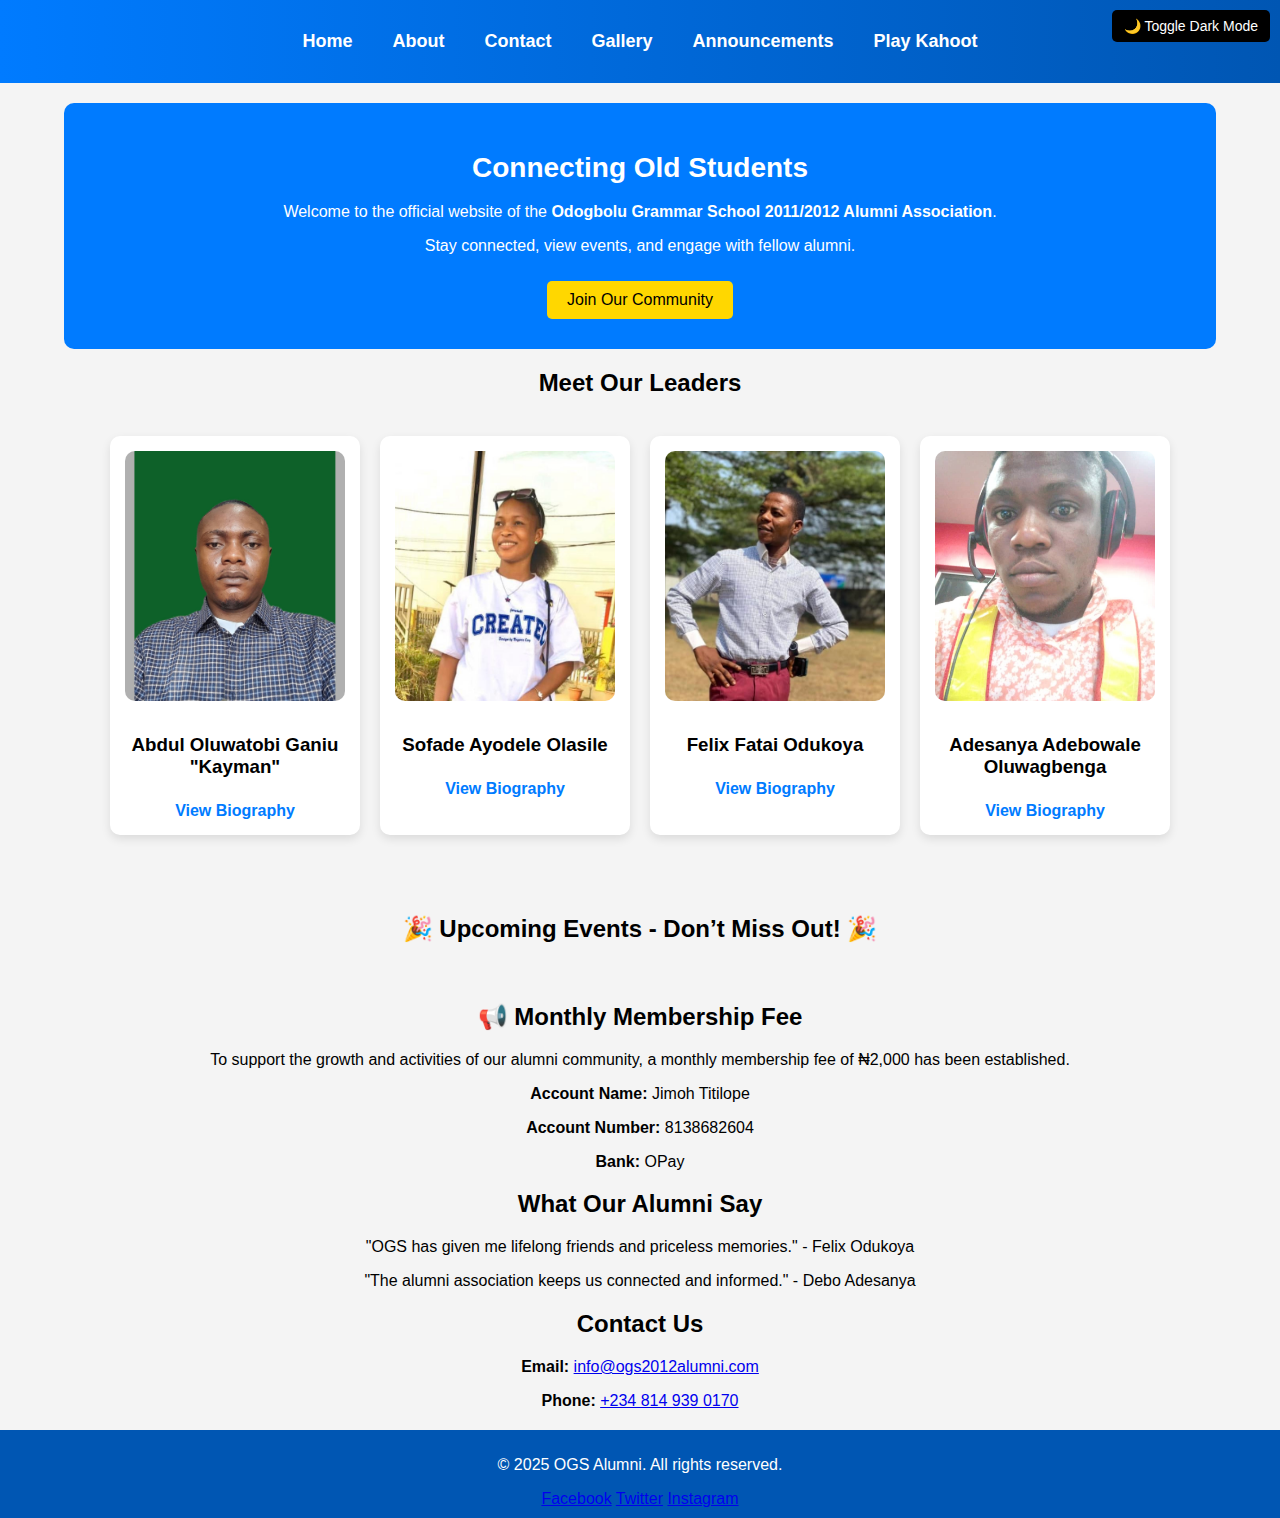
<file: index.html>
<!DOCTYPE html>
<html lang="en">
<head>
    <meta charset="UTF-8">
    <meta name="viewport" content="width=device-width, initial-scale=1.0">
    <title>OGS 2011/2012 Alumni</title>
    <link rel="stylesheet" href="style.css">
    <script defer src="script.js"></script>
</head>
<body>

    <!-- Dark Mode Toggle -->
    <button id="darkModeToggle">🌙 Toggle Dark Mode</button>

    <!-- Navigation -->
    <header class="header-container">
        <nav class="nav-bar">
            <ul>
                <li><a href="index.html">Home</a></li>
                <li><a href="about.html">About</a></li>
                <li><a href="contact.html">Contact</a></li>
                <li><a href="gallery.html">Gallery</a></li>
                <li><a href="announcements.html">Announcements</a></li>
                <li><a href="https://kahoot.it">Play Kahoot</a></li>
            </ul>
        </nav>
    </header>

    <!-- Hero Section -->
    <section class="hero-section fade-in">
        <div class="content-box">
            <h1>Connecting Old Students</h1>
            <p>Welcome to the official website of the <strong>Odogbolu Grammar School 2011/2012 Alumni Association</strong>.</p>
            <p>Stay connected, view events, and engage with fellow alumni.</p>
            <button class="cta-button">Join Our Community</button>
        </div>
    </section>

    <!-- Leaders Section -->
    <section class="leaders-section fade-in">
        <h2>Meet Our Leaders</h2>
        <div class="leaders-container">
            <div class="leader-card">
                <img src="leaders/president.jpg" alt="President" class="leader-img">
                <h3>Abdul Oluwatobi Ganiu "Kayman"</h3>
                <a href="leaders/president.html" class="bio-link">View Biography</a>
            </div>
            <div class="leader-card">
                <img src="leaders/vice_president.jpg" alt="Vice President" class="leader-img">
                <h3>Sofade Ayodele Olasile</h3>
                <a href="leaders/vice_president.html" class="bio-link">View Biography</a>
            </div>
            <div class="leader-card">
                <img src="leaders/secretary.jpg" alt="Secretary" class="leader-img">
                <h3>Felix Fatai Odukoya</h3>
                <a href="leaders/secretary.html" class="bio-link">View Biography</a>
            </div>
            <div class="leader-card">
                <img src="leaders/pro.jpg" alt="Public Relations Officer" class="leader-img">
                <h3>Adesanya Adebowale Oluwagbenga</h3>
                <a href="leaders/pro.html" class="bio-link">View Biography</a>
            </div>
        </div>
    </section>

    <!-- Events Section -->
    <section class="events-section fade-in">
        <h2>🎉 Upcoming Events - Don’t Miss Out! 🎉</h2>
        <div class="event-card" data-event-date="2025-02-15">
            <h3>🎮 OGS Alumni Game Night - Kahoot Challenge (February 15th, Saturday)</h3>
            <p class="status"></p>
            <p>Get ready for an electrifying night of fun, competition, and BIG prizes at the OGS Alumni Game Night on Kahoot!</p>
            <p>🕗 8:00 PM - Valentine’s Game Night 💖</p>
            <p>💡 A special Valentine-themed trivia challenge to test your knowledge on love, relationships, and all things Valentine!</p>
            <p>🕘 9:00 PM - Group Standard Game Night 🏆</p>
            <p>🌍 A general knowledge showdown covering a mix of fun and challenging questions for everyone!</p>
            <p>🏅 BIG PRIZES will be won in both games, so bring your A-game and get ready to play & win!</p>
        </div>
    </section>

    <!-- Membership Fee Announcement -->
    <section class="membership-fee fade-in">
        <h2>📢 Monthly Membership Fee</h2>
        <p>To support the growth and activities of our alumni community, a monthly membership fee of ₦2,000 has been established.</p>
        <p><strong>Account Name:</strong> Jimoh Titilope</p>
        <p><strong>Account Number:</strong> 8138682604</p>
        <p><strong>Bank:</strong> OPay</p>
    </section>

    <!-- Testimonials Section -->
    <section class="testimonials-section fade-in">
        <h2>What Our Alumni Say</h2>
        <div class="testimonial">
            <p>"OGS has given me lifelong friends and priceless memories." - Felix Odukoya</p>
        </div>
        <div class="testimonial">
            <p>"The alumni association keeps us connected and informed." - Debo Adesanya</p>
        </div>
    </section>

    <!-- Contact Section -->
    <section class="contact-section fade-in">
        <h2>Contact Us</h2>
        <p><strong>Email:</strong> <a href="mailto:info@ogs2012alumni.com">info@ogs2012alumni.com</a></p>
        <p><strong>Phone:</strong> <a href="tel:+2348149390170">+234 814 939 0170</a></p>
    </section>

    <footer>
        <p>&copy; 2025 OGS Alumni. All rights reserved.</p>
        <div class="social-icons">
            <a href="https://facebook.com" target="_blank">Facebook</a>
            <a href="https://twitter.com" target="_blank">Twitter</a>
            <a href="https://instagram.com" target="_blank">Instagram</a>
        </div>
    </footer>

</body>
</html>
</file>
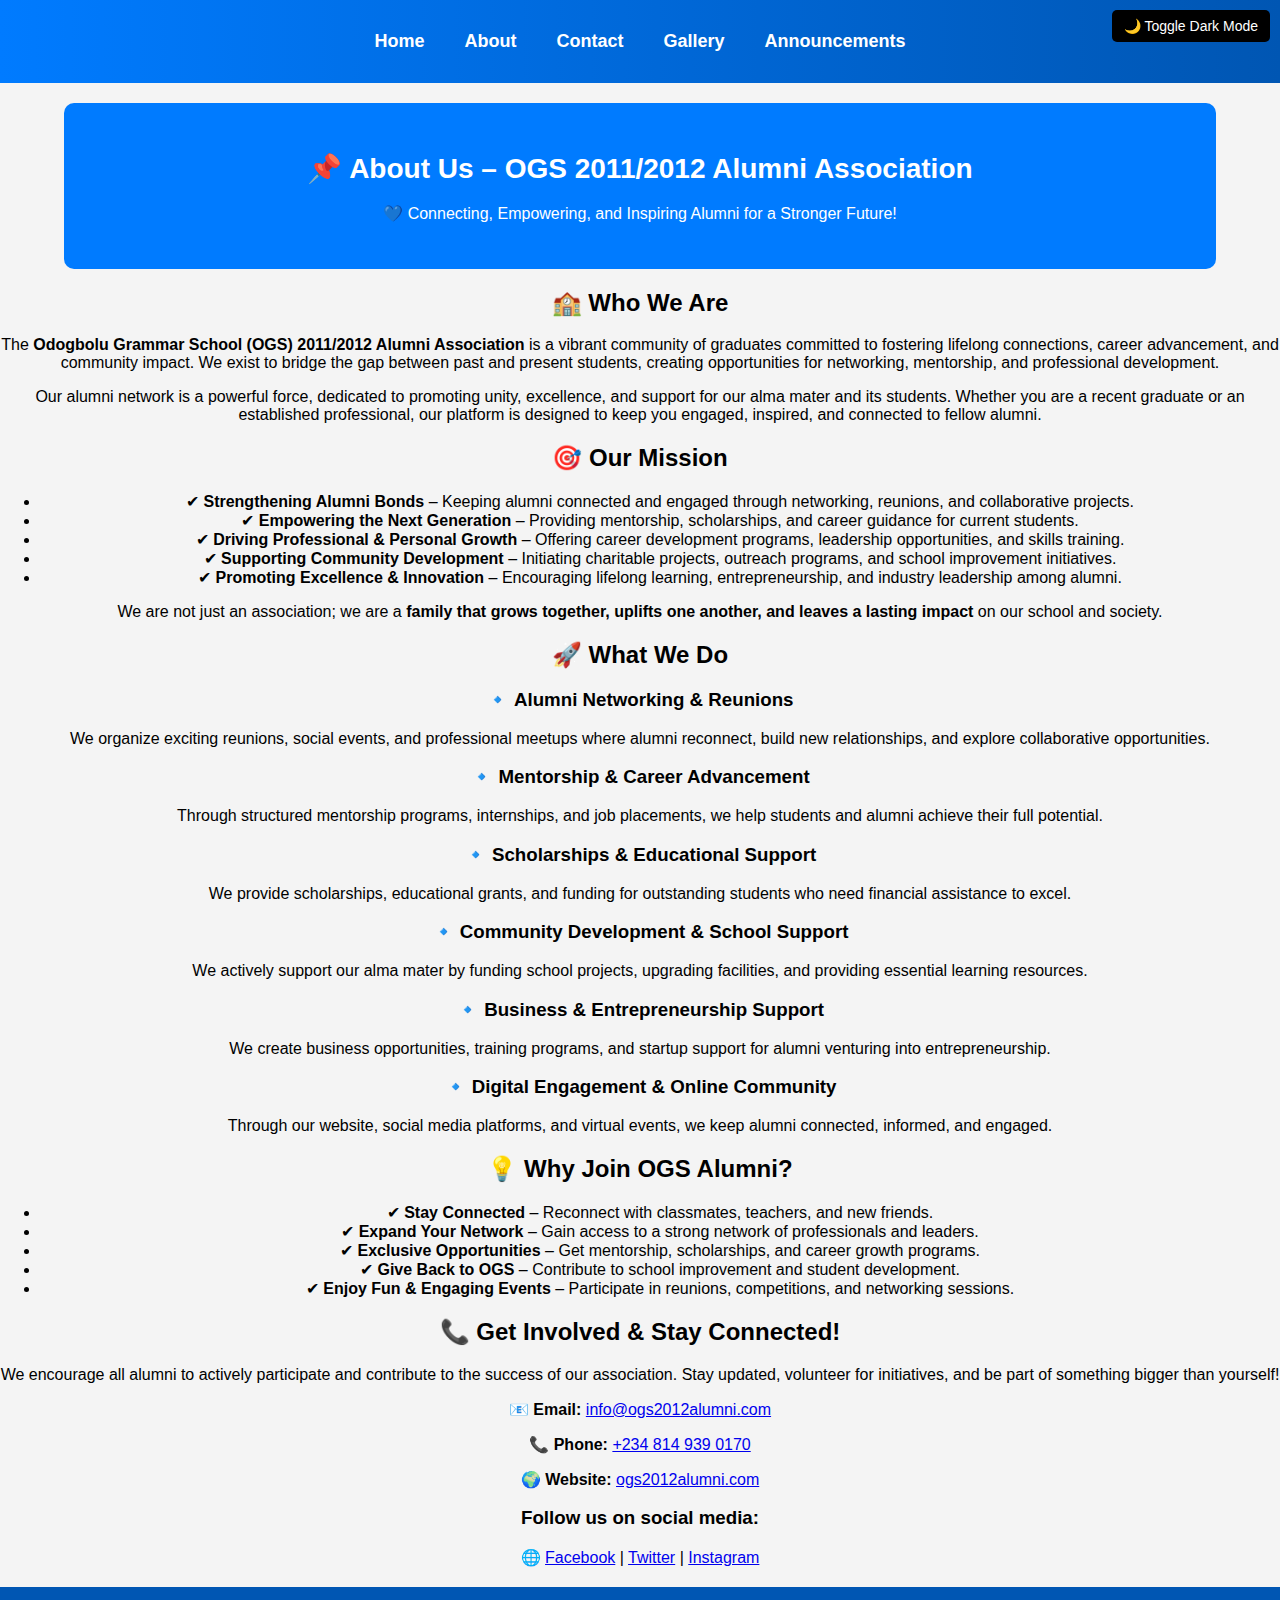
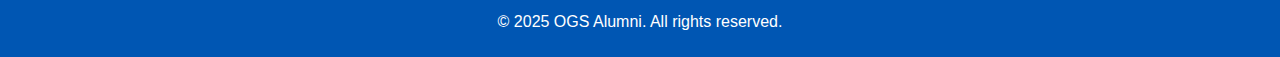
<file: about.html>
<!DOCTYPE html>
<html lang="en">
<head>
    <meta charset="UTF-8">
    <meta name="viewport" content="width=device-width, initial-scale=1.0">
    <title>About Us - OGS 2011/2012 Alumni</title>
    <link rel="stylesheet" href="style.css">
    <script defer src="script.js"></script>
</head>
<body>

    <!-- Dark Mode Toggle -->
    <button id="darkModeToggle">🌙 Toggle Dark Mode</button>

    <!-- Header -->
    <header class="header-container">
        <nav class="nav-bar">
            <ul>
                <li><a href="index.html">Home</a></li>
                <li><a href="about.html">About</a></li>
                <li><a href="contact.html">Contact</a></li>
                <li><a href="gallery.html">Gallery</a></li>
                <li><a href="announcements.html">Announcements</a></li>
            </ul>
        </nav>
    </header>

    <!-- Hero Section -->
    <section class="hero-section">
        <h1>📌 About Us – OGS 2011/2012 Alumni Association</h1>
        <p>💙 Connecting, Empowering, and Inspiring Alumni for a Stronger Future!</p>
    </section>

    <!-- Who We Are -->
    <section class="about-content">
        <h2>🏫 Who We Are</h2>
        <p>
            The <strong>Odogbolu Grammar School (OGS) 2011/2012 Alumni Association</strong> is a vibrant community of graduates committed to fostering 
            lifelong connections, career advancement, and community impact. We exist to bridge the gap between past and present students, creating 
            opportunities for networking, mentorship, and professional development.
        </p>
        <p>
            Our alumni network is a powerful force, dedicated to promoting unity, excellence, and support for our alma mater and its students. Whether 
            you are a recent graduate or an established professional, our platform is designed to keep you engaged, inspired, and connected to fellow alumni.
        </p>
    </section>

    <!-- Our Mission -->
    <section class="mission">
        <h2>🎯 Our Mission</h2>
        <ul>
            <li>✔ <strong>Strengthening Alumni Bonds</strong> – Keeping alumni connected and engaged through networking, reunions, and collaborative projects.</li>
            <li>✔ <strong>Empowering the Next Generation</strong> – Providing mentorship, scholarships, and career guidance for current students.</li>
            <li>✔ <strong>Driving Professional & Personal Growth</strong> – Offering career development programs, leadership opportunities, and skills training.</li>
            <li>✔ <strong>Supporting Community Development</strong> – Initiating charitable projects, outreach programs, and school improvement initiatives.</li>
            <li>✔ <strong>Promoting Excellence & Innovation</strong> – Encouraging lifelong learning, entrepreneurship, and industry leadership among alumni.</li>
        </ul>
        <p>
            We are not just an association; we are a <strong>family that grows together, uplifts one another, and leaves a lasting impact</strong> on our school and society.
        </p>
    </section>

    <!-- What We Do -->
    <section class="what-we-do">
        <h2>🚀 What We Do</h2>
        <div class="activities">
            <h3>🔹 Alumni Networking & Reunions</h3>
            <p>We organize exciting reunions, social events, and professional meetups where alumni reconnect, build new relationships, and explore collaborative opportunities.</p>

            <h3>🔹 Mentorship & Career Advancement</h3>
            <p>Through structured mentorship programs, internships, and job placements, we help students and alumni achieve their full potential.</p>

            <h3>🔹 Scholarships & Educational Support</h3>
            <p>We provide scholarships, educational grants, and funding for outstanding students who need financial assistance to excel.</p>

            <h3>🔹 Community Development & School Support</h3>
            <p>We actively support our alma mater by funding school projects, upgrading facilities, and providing essential learning resources.</p>

            <h3>🔹 Business & Entrepreneurship Support</h3>
            <p>We create business opportunities, training programs, and startup support for alumni venturing into entrepreneurship.</p>

            <h3>🔹 Digital Engagement & Online Community</h3>
            <p>Through our website, social media platforms, and virtual events, we keep alumni connected, informed, and engaged.</p>
        </div>
    </section>

    <!-- Why Join Us -->
    <section class="why-join">
        <h2>💡 Why Join OGS Alumni?</h2>
        <ul>
            <li>✔ <strong>Stay Connected</strong> – Reconnect with classmates, teachers, and new friends.</li>
            <li>✔ <strong>Expand Your Network</strong> – Gain access to a strong network of professionals and leaders.</li>
            <li>✔ <strong>Exclusive Opportunities</strong> – Get mentorship, scholarships, and career growth programs.</li>
            <li>✔ <strong>Give Back to OGS</strong> – Contribute to school improvement and student development.</li>
            <li>✔ <strong>Enjoy Fun & Engaging Events</strong> – Participate in reunions, competitions, and networking sessions.</li>
        </ul>
    </section>

    <!-- Get Involved -->
    <section class="get-involved">
        <h2>📞 Get Involved & Stay Connected!</h2>
        <p>
            We encourage all alumni to actively participate and contribute to the success of our association. Stay updated, volunteer for initiatives, 
            and be part of something bigger than yourself!
        </p>
        <p><strong>📧 Email:</strong> <a href="mailto:info@ogs2012alumni.com">info@ogs2012alumni.com</a></p>
        <p><strong>📞 Phone:</strong> <a href="tel:+2348149390170">+234 814 939 0170</a></p>
        <p><strong>🌍 Website:</strong> <a href="https://ogs2012alumni.com">ogs2012alumni.com</a></p>

        <h3>Follow us on social media:</h3>
        <p>
            🌐 <a href="https://facebook.com" target="_blank">Facebook</a> |
            <a href="https://twitter.com" target="_blank">Twitter</a> |
            <a href="https://instagram.com" target="_blank">Instagram</a>
        </p>
    </section>

    <footer>
        <p>&copy; 2025 OGS Alumni. All rights reserved.</p>
    </footer>

</body>
</html>
</file>
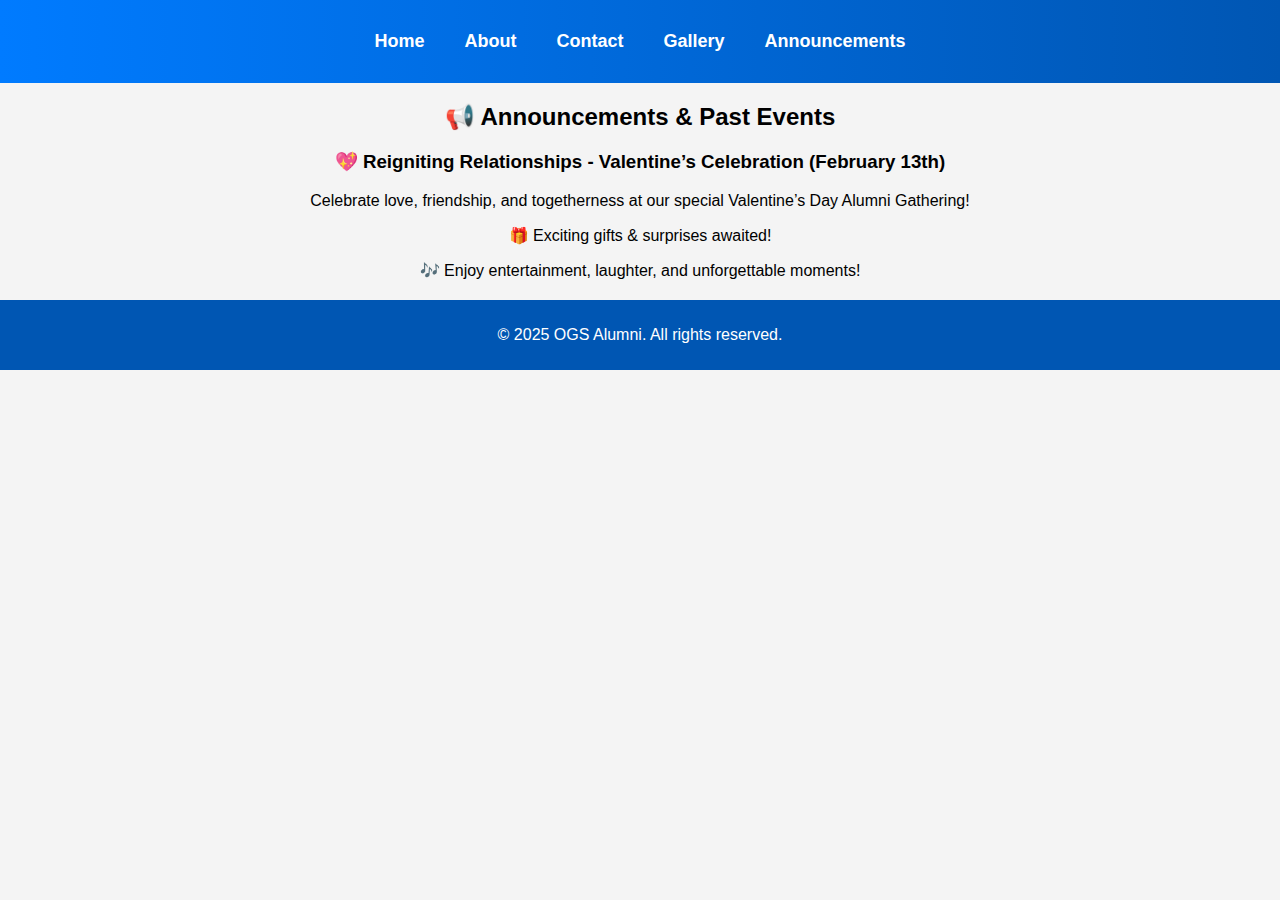
<file: announcements.html>
<!DOCTYPE html>
<html lang="en">
<head>
    <meta charset="UTF-8">
    <meta name="viewport" content="width=device-width, initial-scale=1.0">
    <title>Announcements</title>
    <link rel="stylesheet" href="style.css">
    <script defer src="script.js"></script>
</head>
<body>

    <!-- Navigation -->
    <header class="header-container">
        <nav class="nav-bar">
            <ul>
                <li><a href="index.html">Home</a></li>
                <li><a href="about.html">About</a></li>
                <li><a href="contact.html">Contact</a></li>
                <li><a href="gallery.html">Gallery</a></li>
                <li><a href="announcements.html">Announcements</a></li>
            </ul>
        </nav>
    </header>

    <!-- Announcements Section -->
    <section class="announcements-section fade-in">
        <h2>📢 Announcements & Past Events</h2>

        <div class="announcement-card" data-event-date="2025-02-13">
            <h3>💖 Reigniting Relationships - Valentine’s Celebration (February 13th)</h3>
            <p class="status"></p>
            <p>Celebrate love, friendship, and togetherness at our special Valentine’s Day Alumni Gathering!</p>
            <p>🎁 Exciting gifts & surprises awaited!</p>
            <p>🎶 Enjoy entertainment, laughter, and unforgettable moments!</p>
        </div>
    </section>

    <footer>
        <p>&copy; 2025 OGS Alumni. All rights reserved.</p>
    </footer>

</body>
</html>
</file>
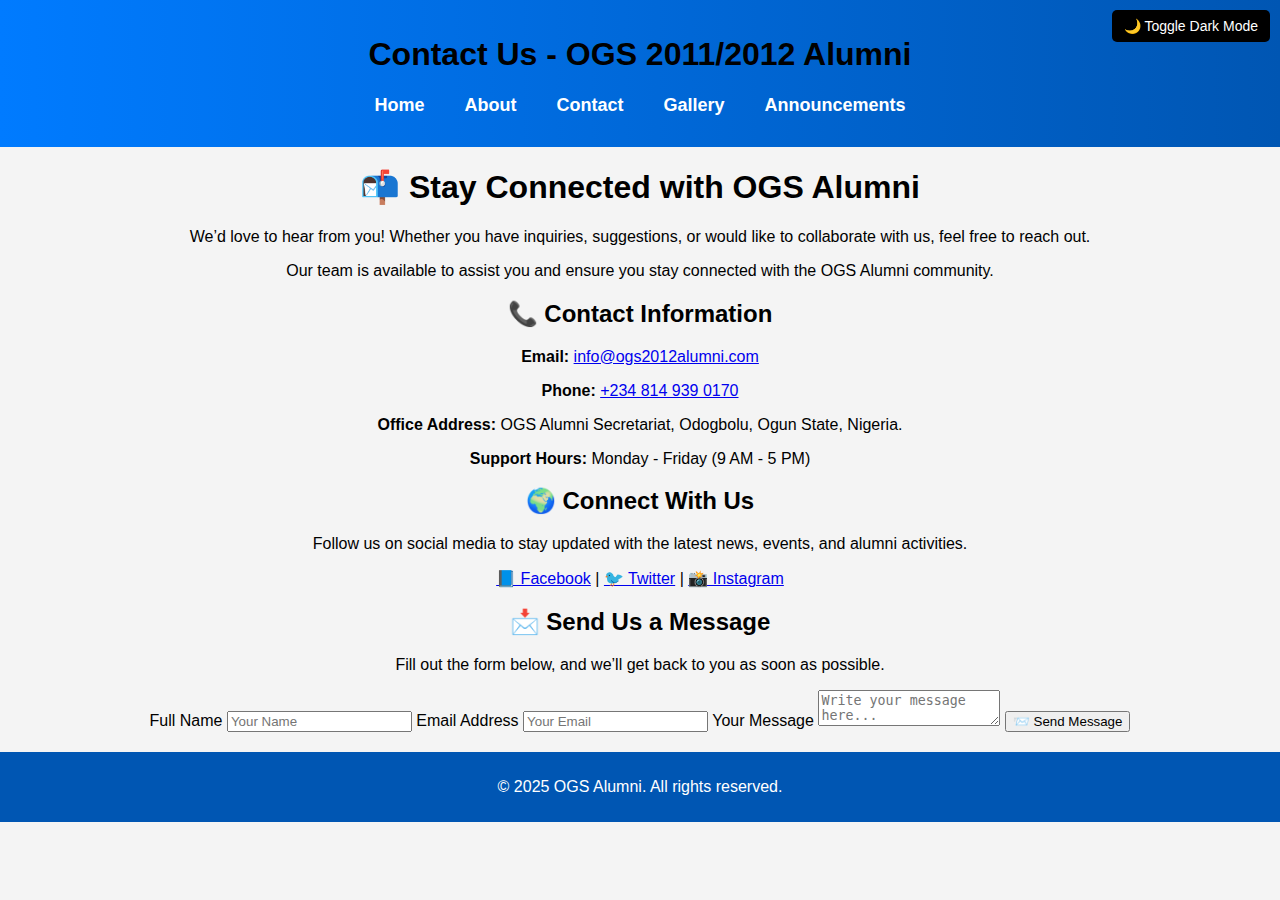
<file: contact.html>
<!DOCTYPE html>
<html lang="en">
<head>
    <meta charset="UTF-8">
    <meta name="viewport" content="width=device-width, initial-scale=1.0">
    <title>Contact Us - OGS 2011/2012 Alumni</title>
    <link rel="stylesheet" href="style.css">
    <script defer src="script.js"></script> <!-- Ensures Dark Mode & Enhancements Work -->
</head>
<body>

    <!-- Dark Mode Toggle -->
    <button id="darkModeToggle">🌙 Toggle Dark Mode</button>

    <header class="header-container">
        <h1>Contact Us - OGS 2011/2012 Alumni</h1>
        <nav class="nav-bar">
            <ul>
                <li><a href="index.html">Home</a></li>
                <li><a href="about.html">About</a></li>
                <li><a href="contact.html">Contact</a></li>
                <li><a href="gallery.html">Gallery</a></li>
                <li><a href="announcements.html">Announcements</a></li>
            </ul>
        </nav>
    </header>

    <!-- Hero Section -->
    <section class="contact-hero fade-in">
        <h1>📬 Stay Connected with OGS Alumni</h1>
        <p>We’d love to hear from you! Whether you have inquiries, suggestions, or would like to collaborate with us, feel free to reach out.</p>
        <p>Our team is available to assist you and ensure you stay connected with the OGS Alumni community.</p>
    </section>

    <!-- Contact Information Section -->
    <section class="contact-info-section fade-in">
        <div class="contact-details">
            <h2>📞 Contact Information</h2>
            <p><strong>Email:</strong> <a href="mailto:info@ogs2012alumni.com">info@ogs2012alumni.com</a></p>
            <p><strong>Phone:</strong> <a href="tel:+2348149390170">+234 814 939 0170</a></p>
            <p><strong>Office Address:</strong> OGS Alumni Secretariat, Odogbolu, Ogun State, Nigeria.</p>
            <p><strong>Support Hours:</strong> Monday - Friday (9 AM - 5 PM)</p>
        </div>

        <!-- Social Media Links -->
        <div class="social-media">
            <h2>🌍 Connect With Us</h2>
            <p>Follow us on social media to stay updated with the latest news, events, and alumni activities.</p>
            <a href="https://facebook.com" target="_blank">📘 Facebook</a> |
            <a href="https://twitter.com" target="_blank">🐦 Twitter</a> |
            <a href="https://instagram.com" target="_blank">📸 Instagram</a>
        </div>
    </section>

    <!-- Contact Form -->
    <section class="contact-form-section fade-in">
        <h2>📩 Send Us a Message</h2>
        <p>Fill out the form below, and we’ll get back to you as soon as possible.</p>
        <form class="contact-form">
            <label for="name">Full Name</label>
            <input type="text" id="name" placeholder="Your Name" required>

            <label for="email">Email Address</label>
            <input type="email" id="email" placeholder="Your Email" required>

            <label for="message">Your Message</label>
            <textarea id="message" placeholder="Write your message here..." required></textarea>

            <button type="submit">📨 Send Message</button>
        </form>
    </section>

    <footer>
        <p>&copy; 2025 OGS Alumni. All rights reserved.</p>
    </footer>

</body>
</html>
</file>
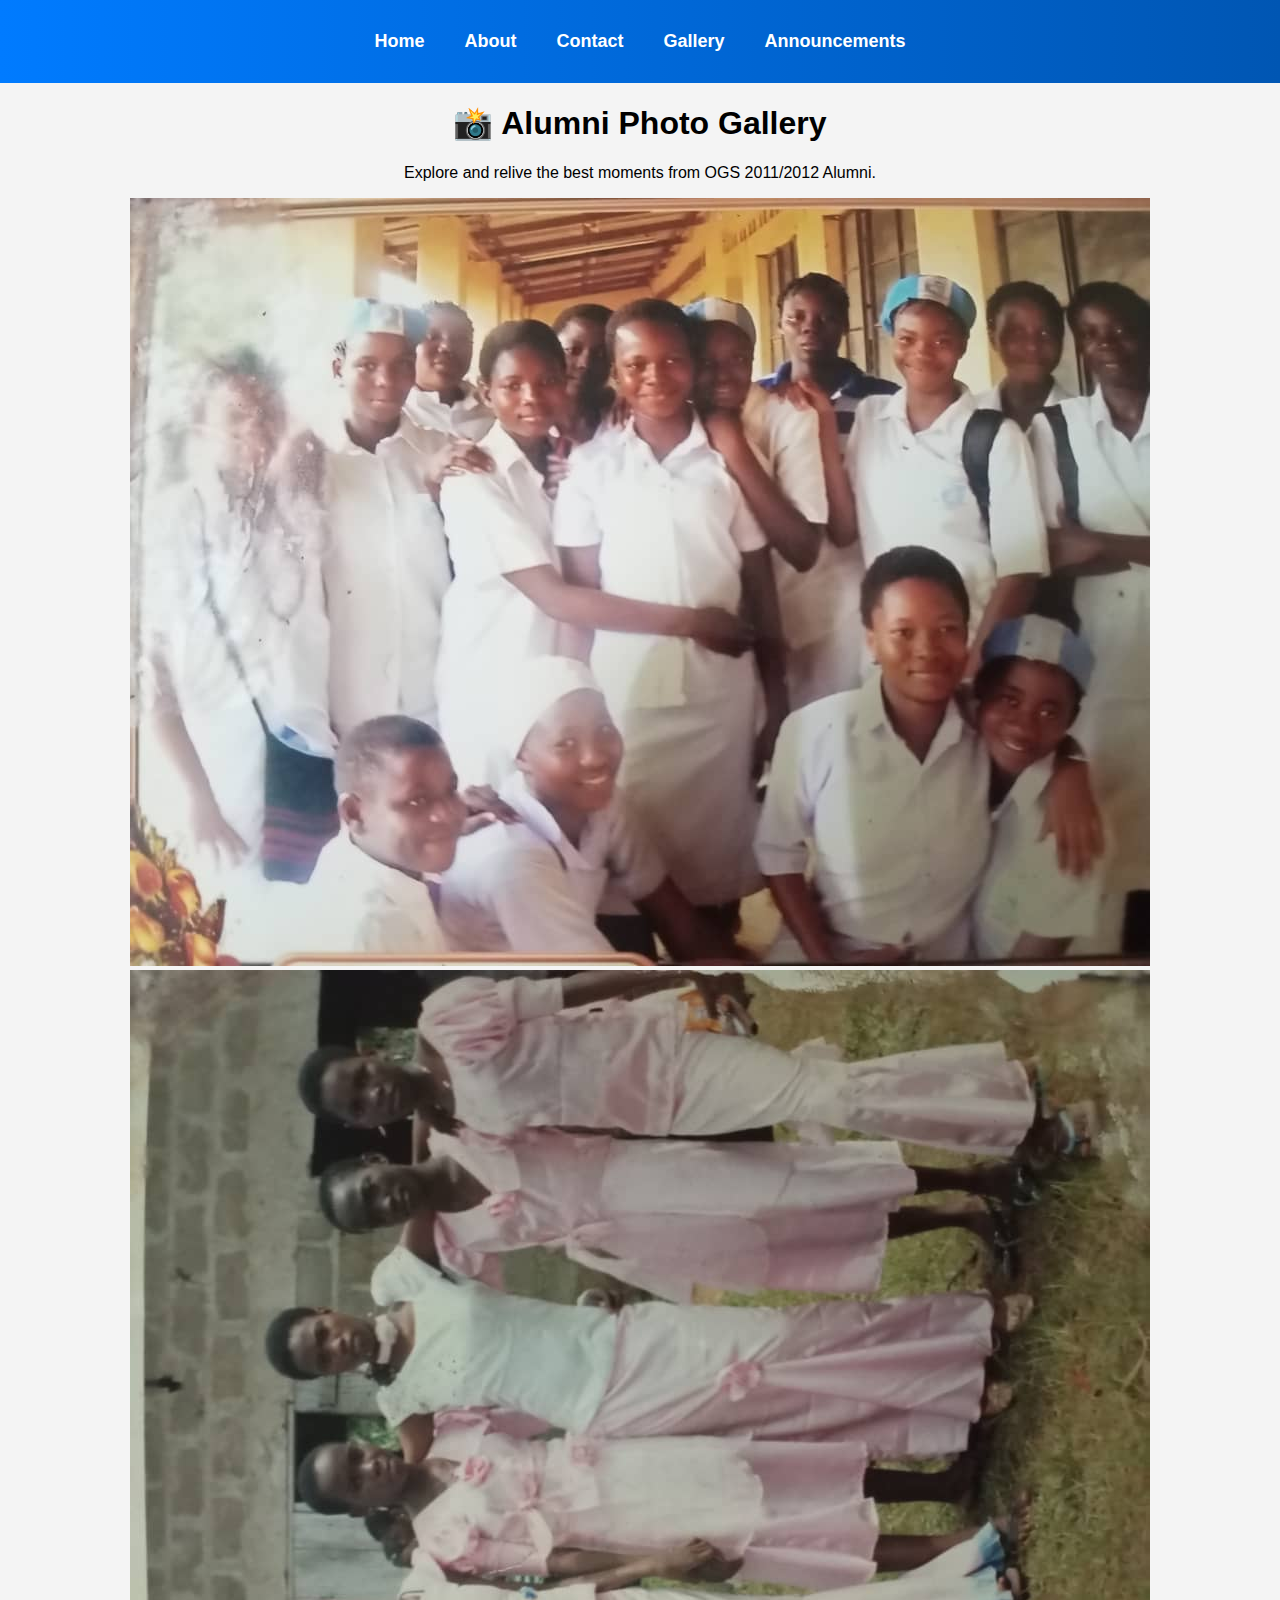
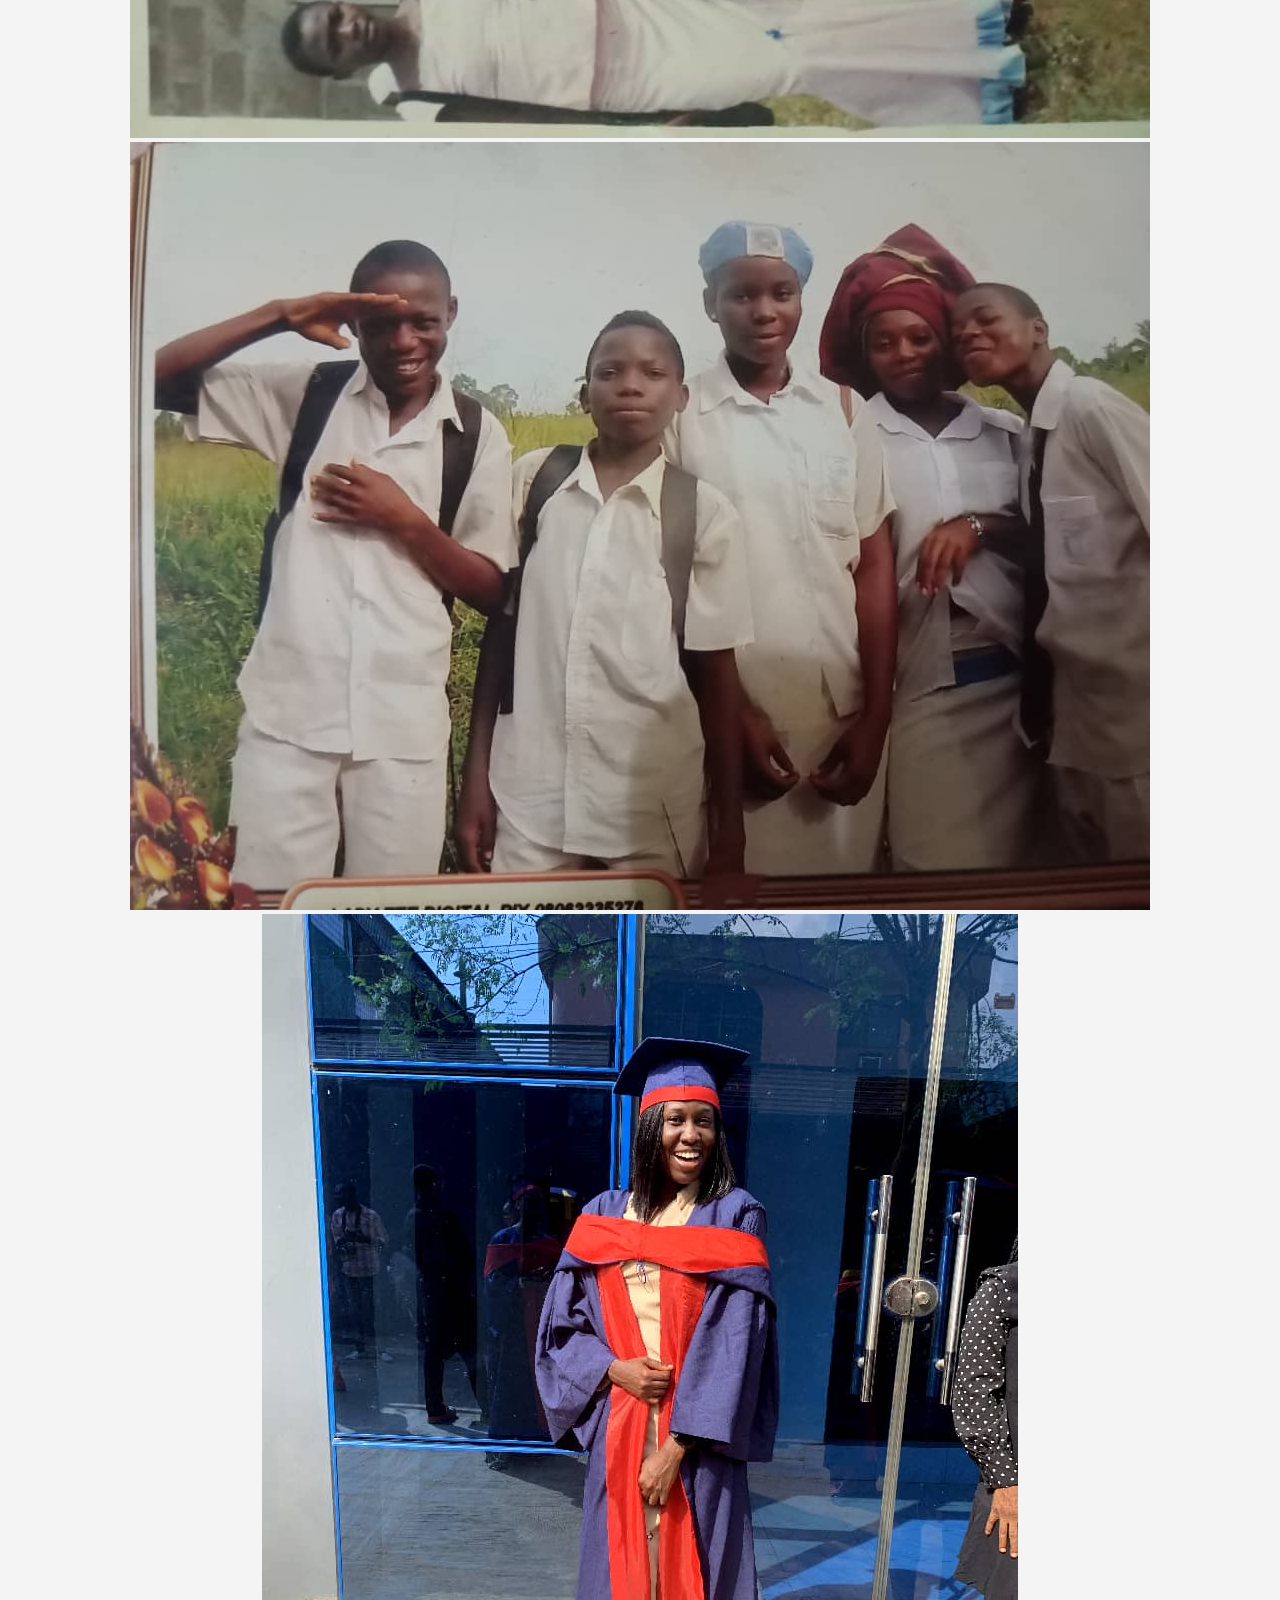
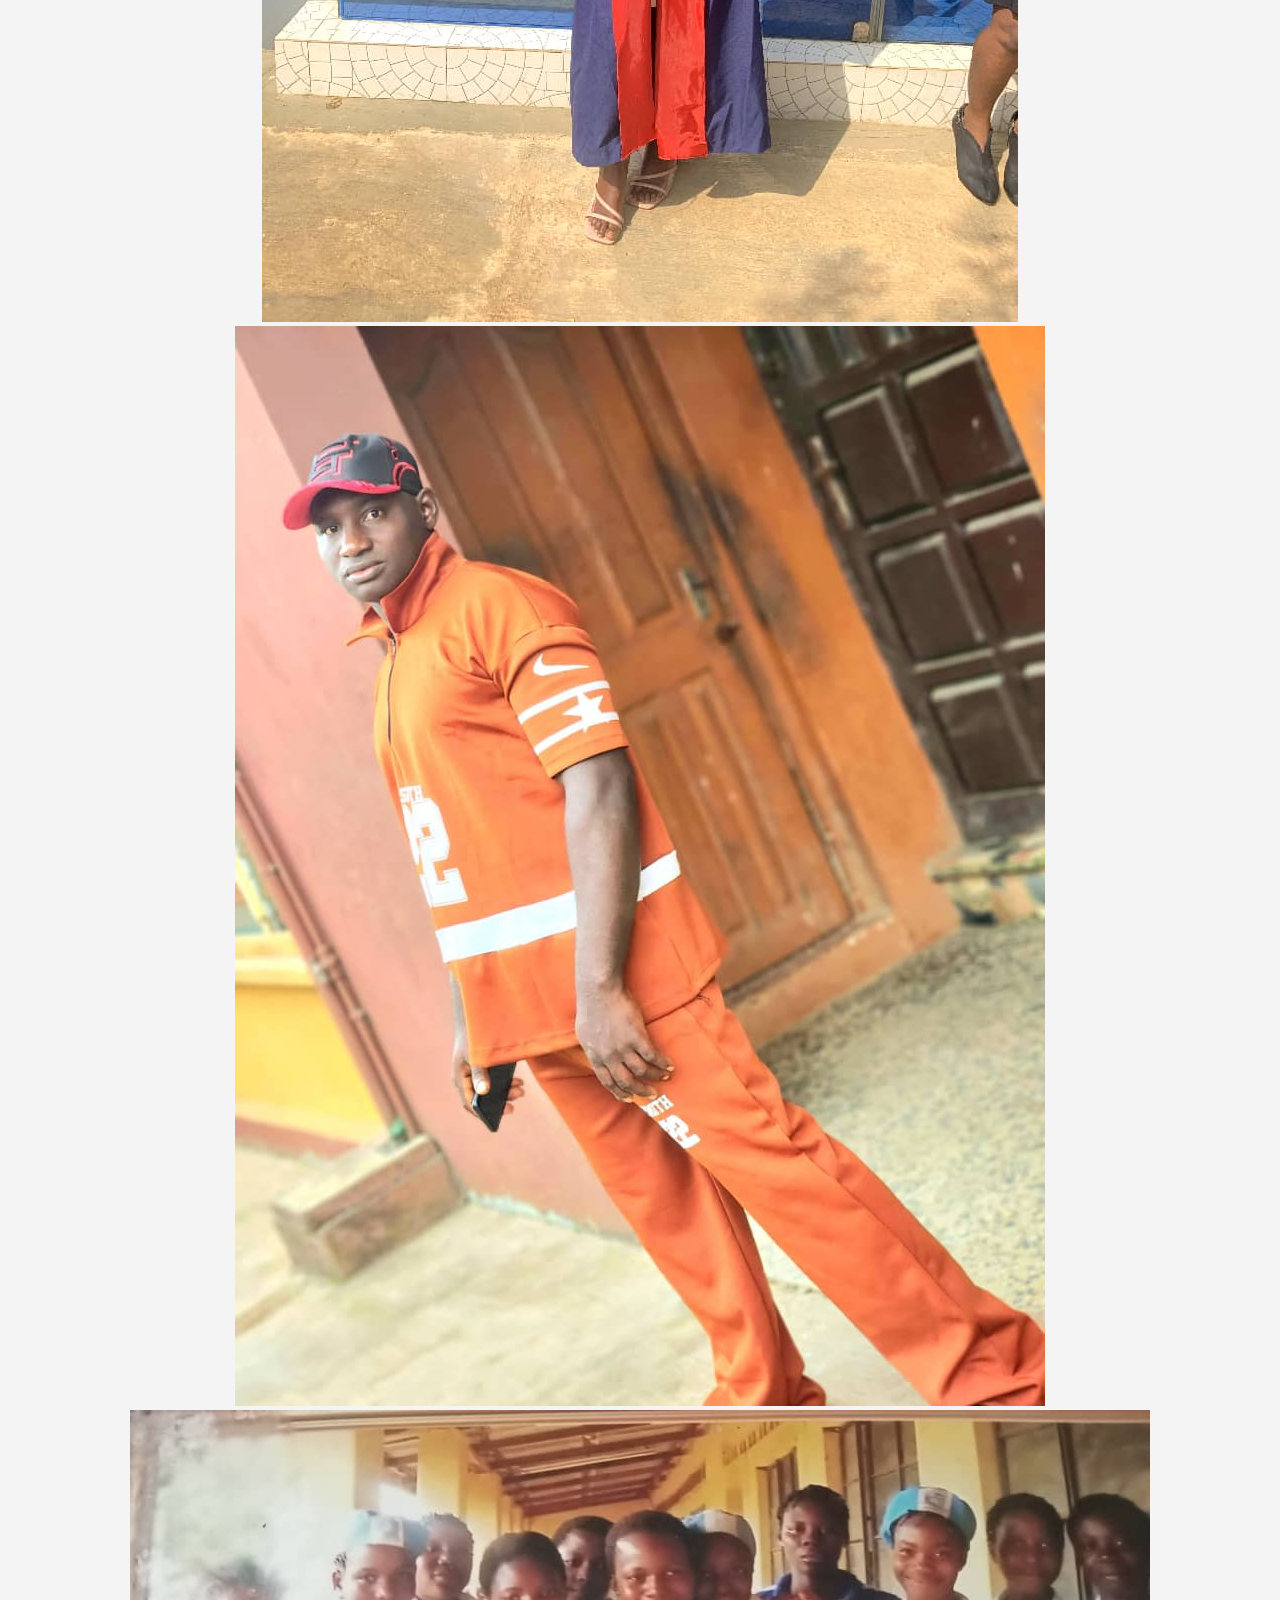
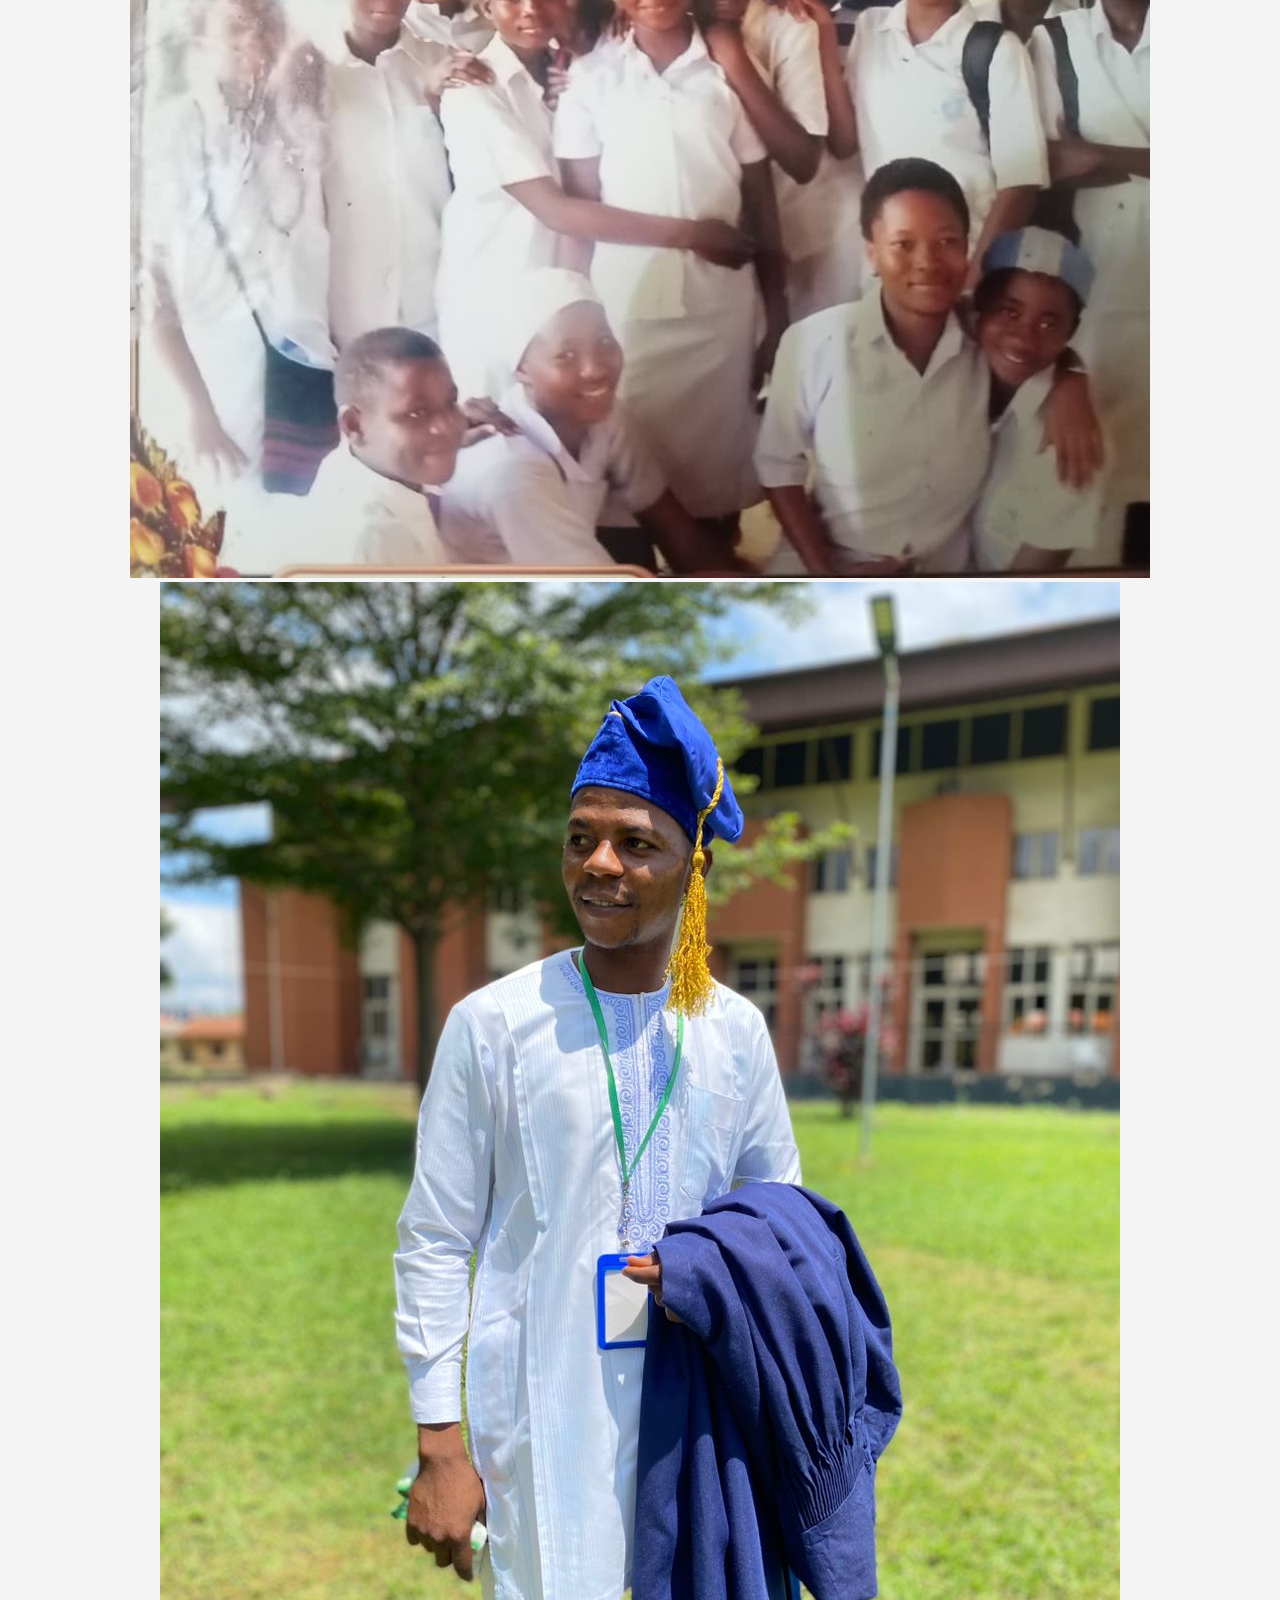
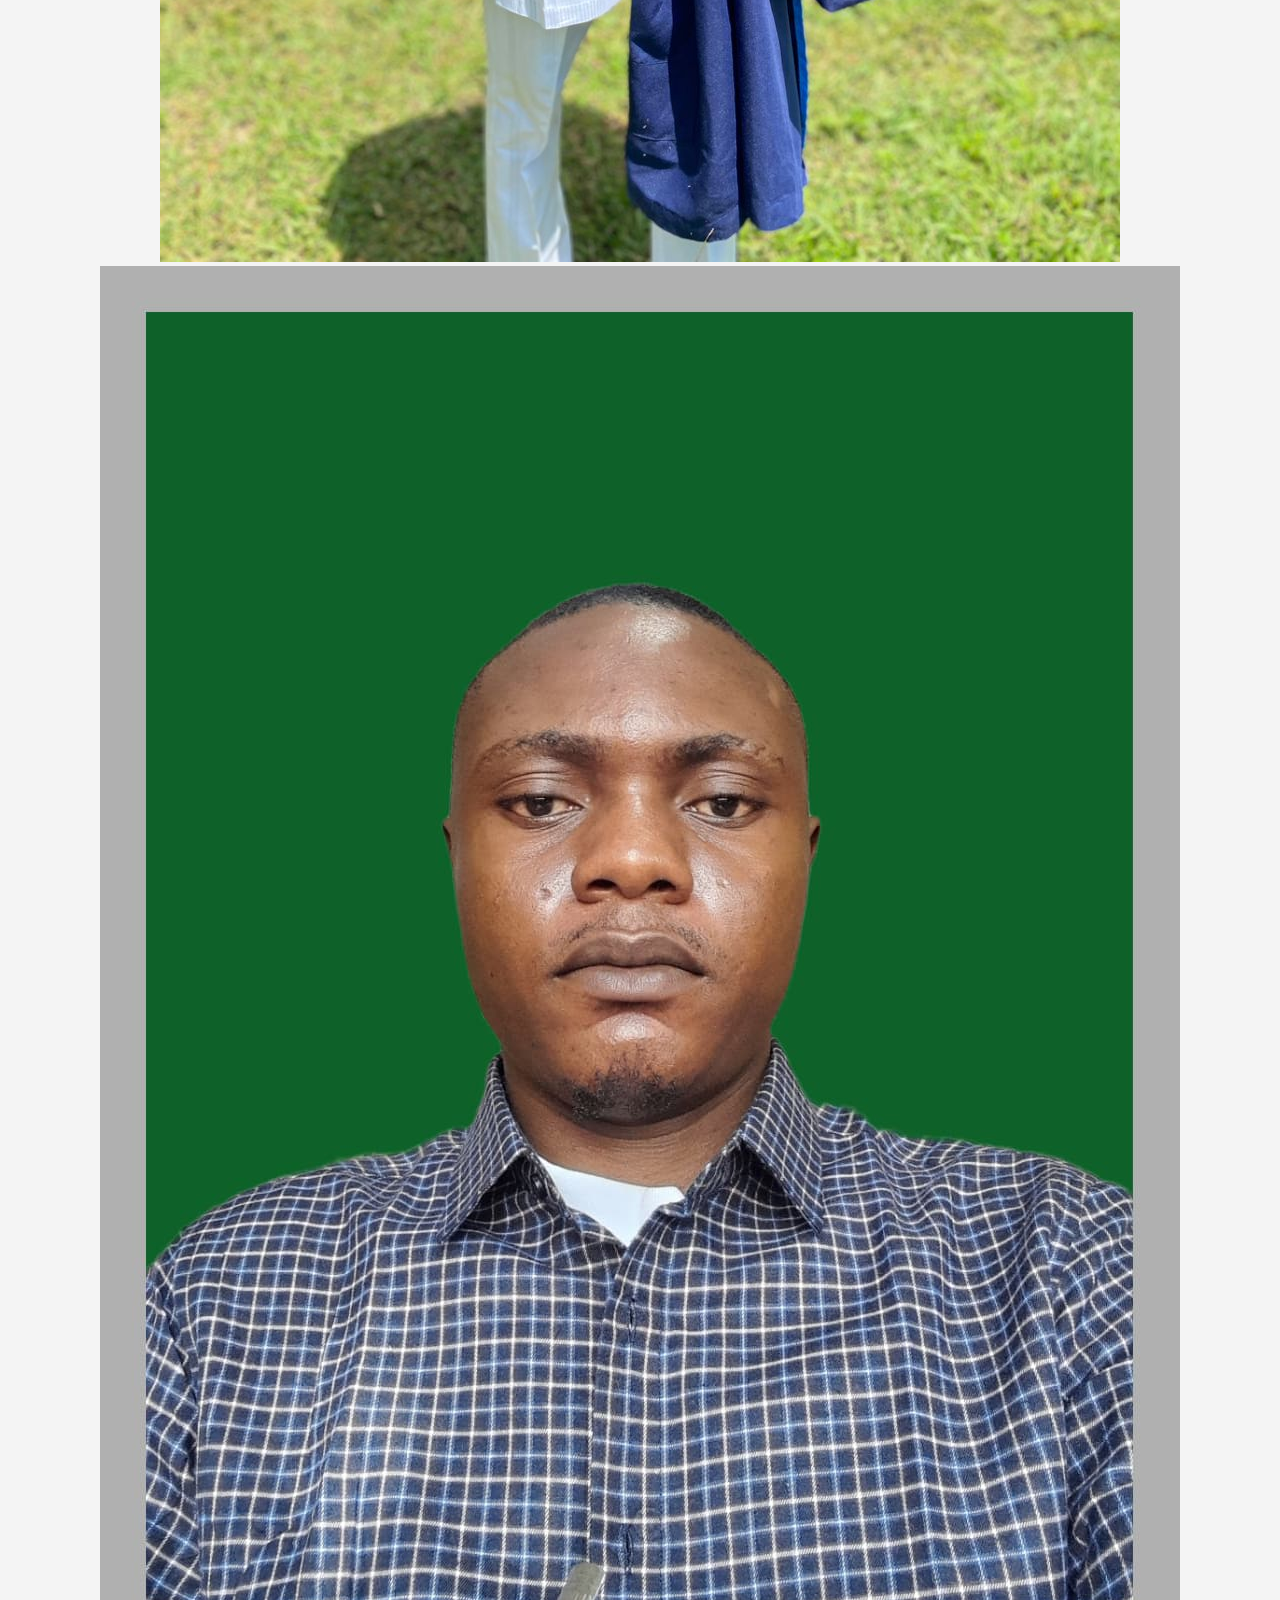
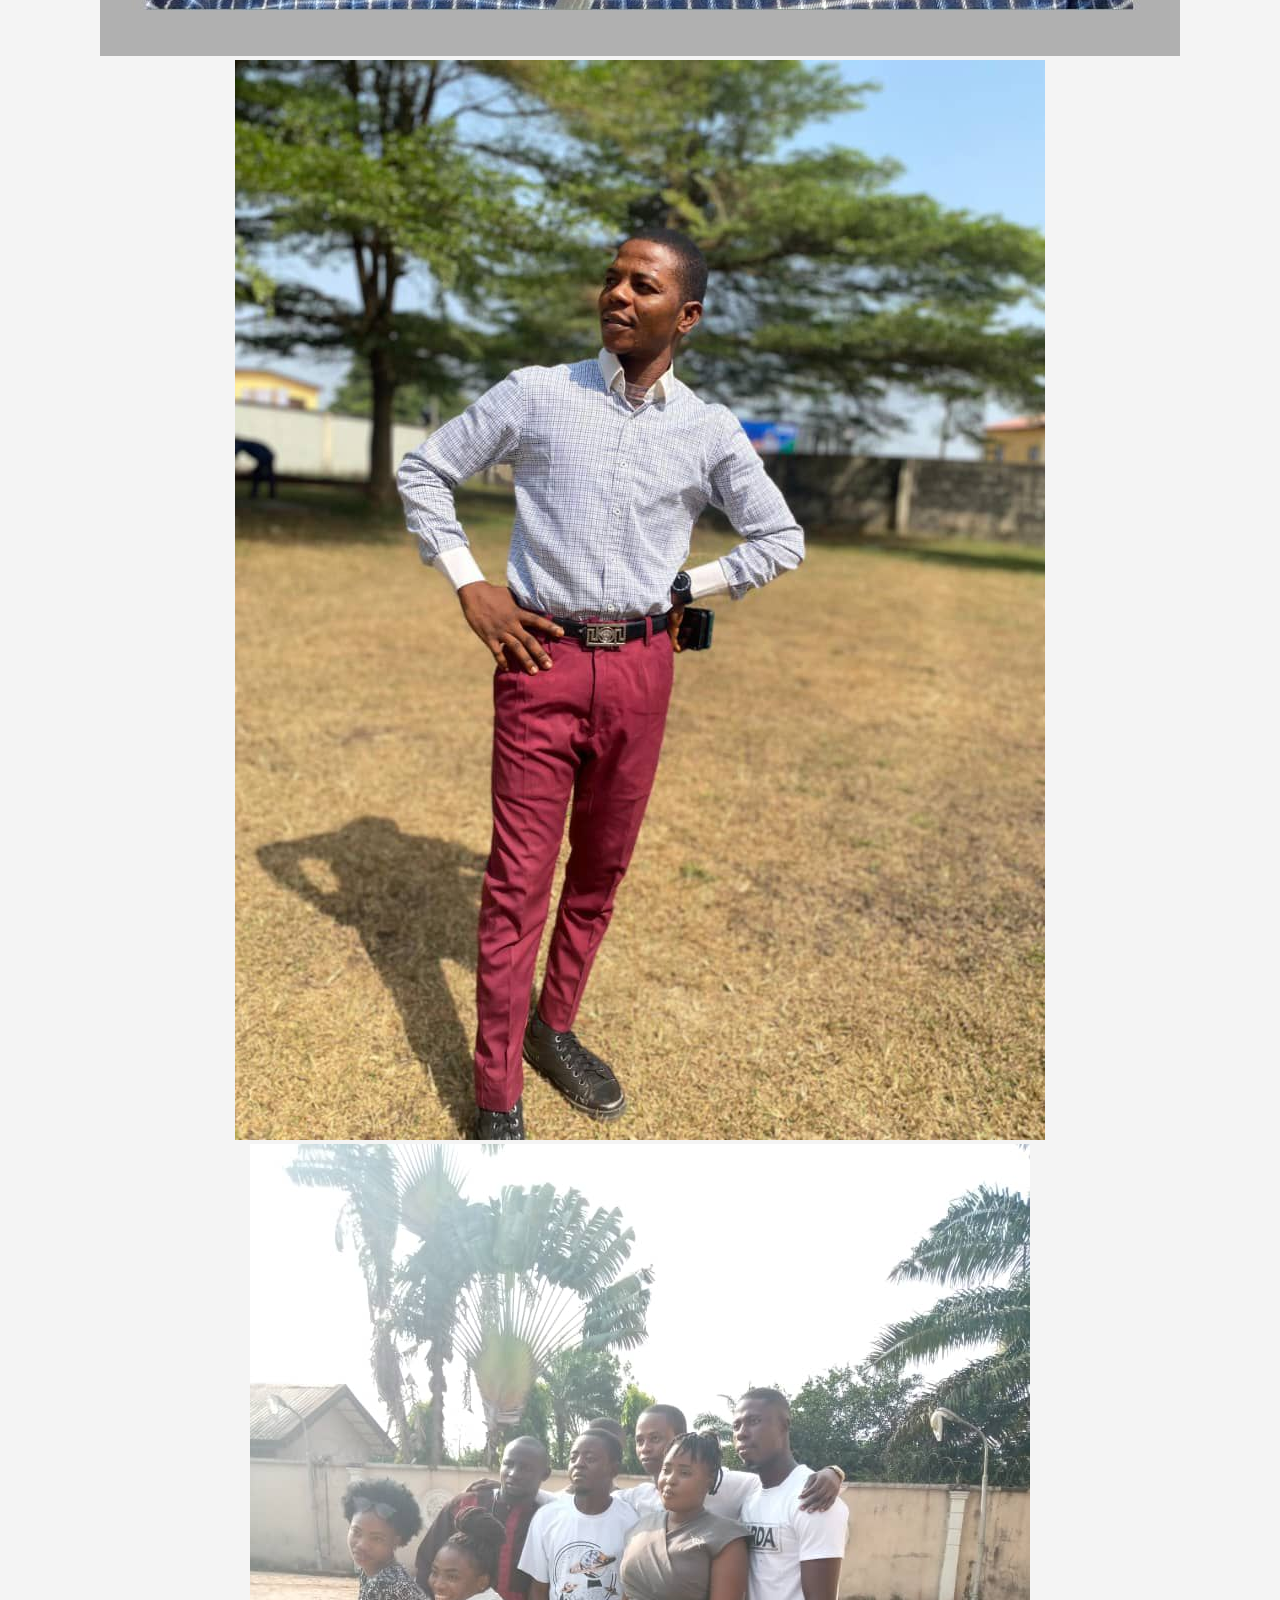
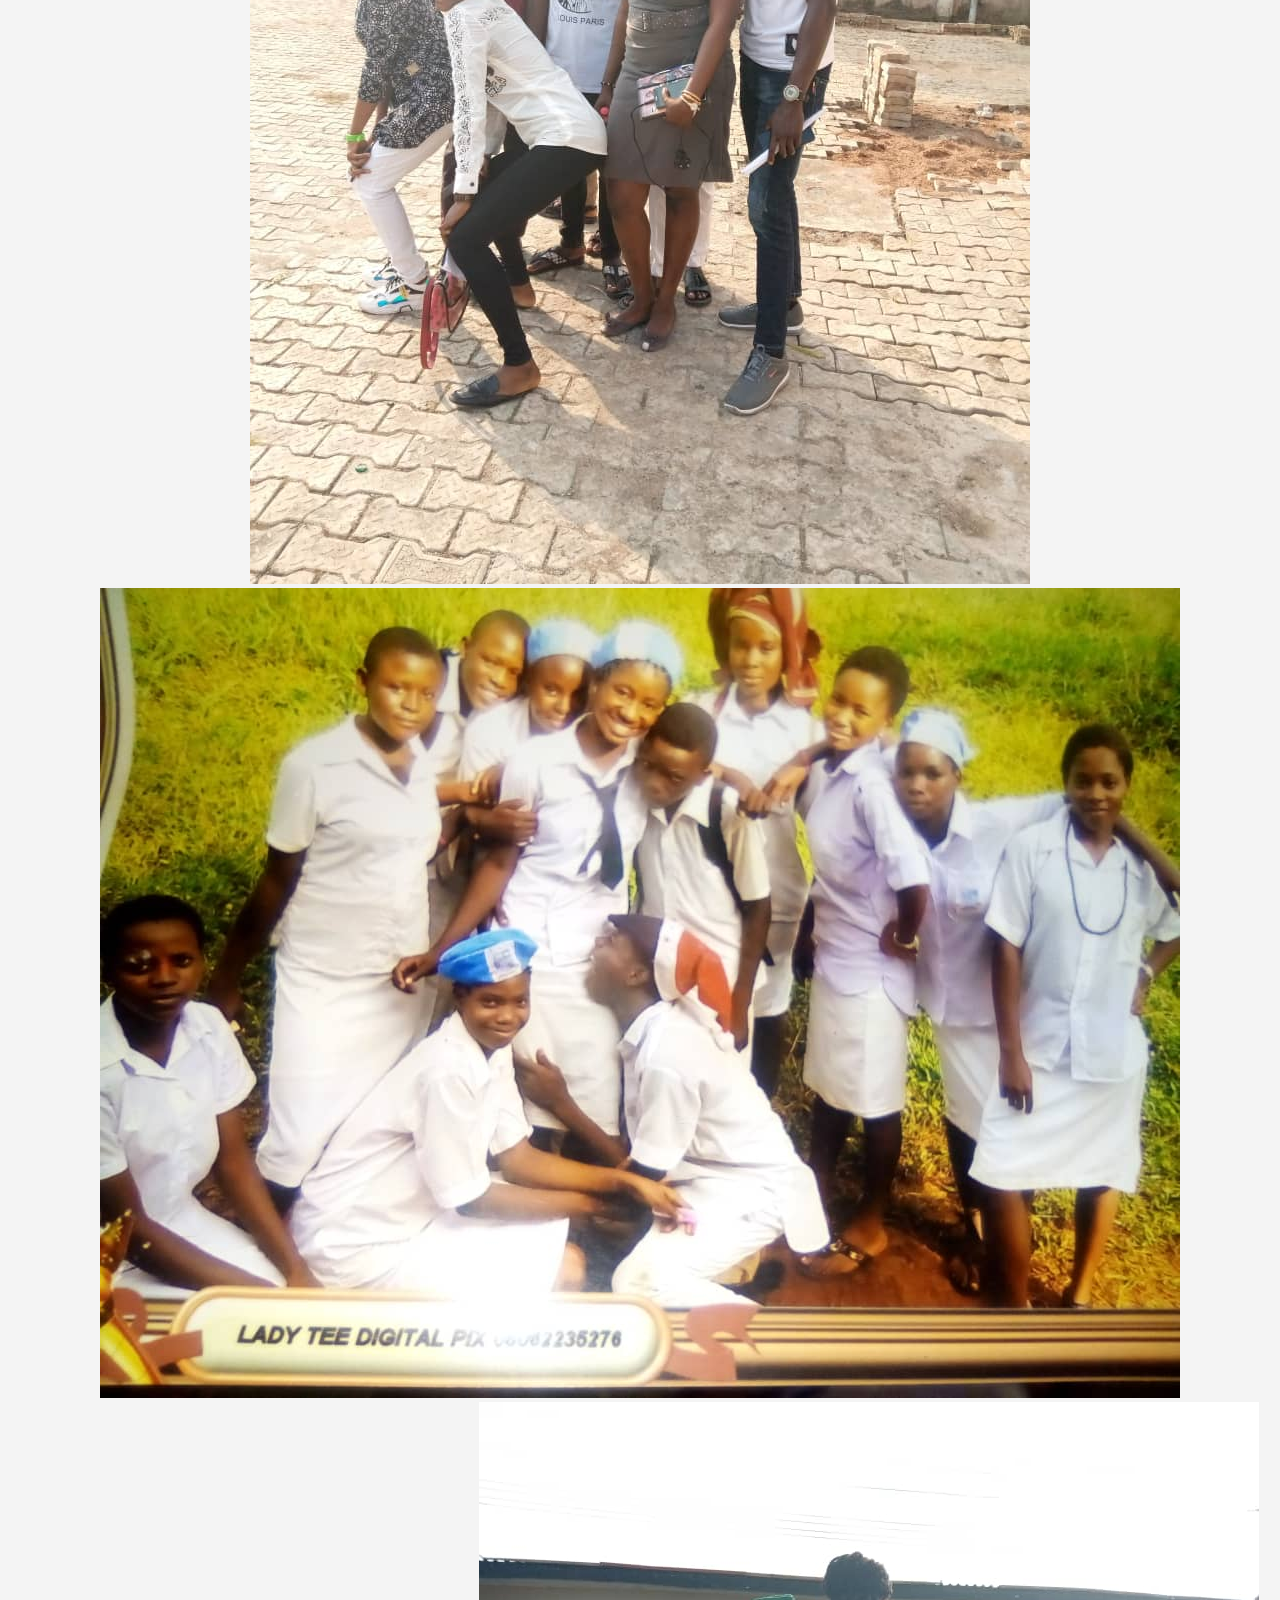
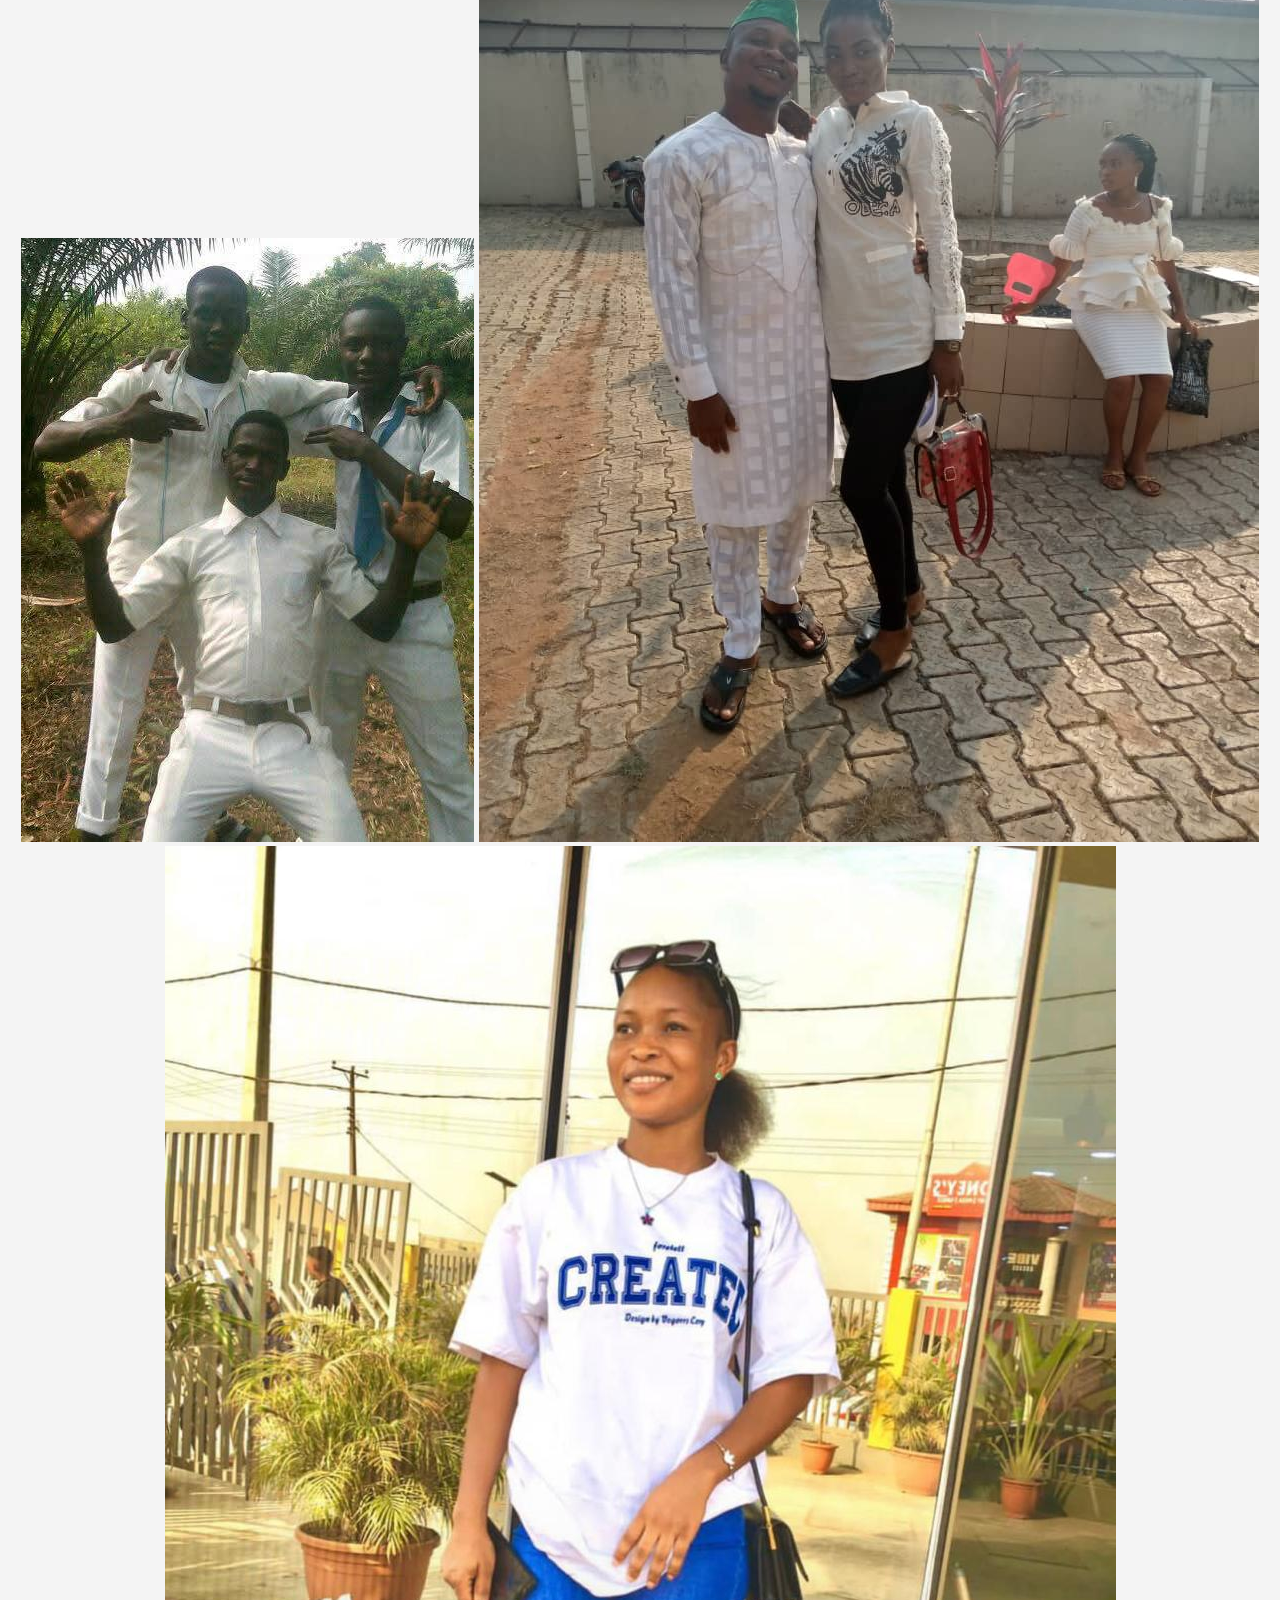
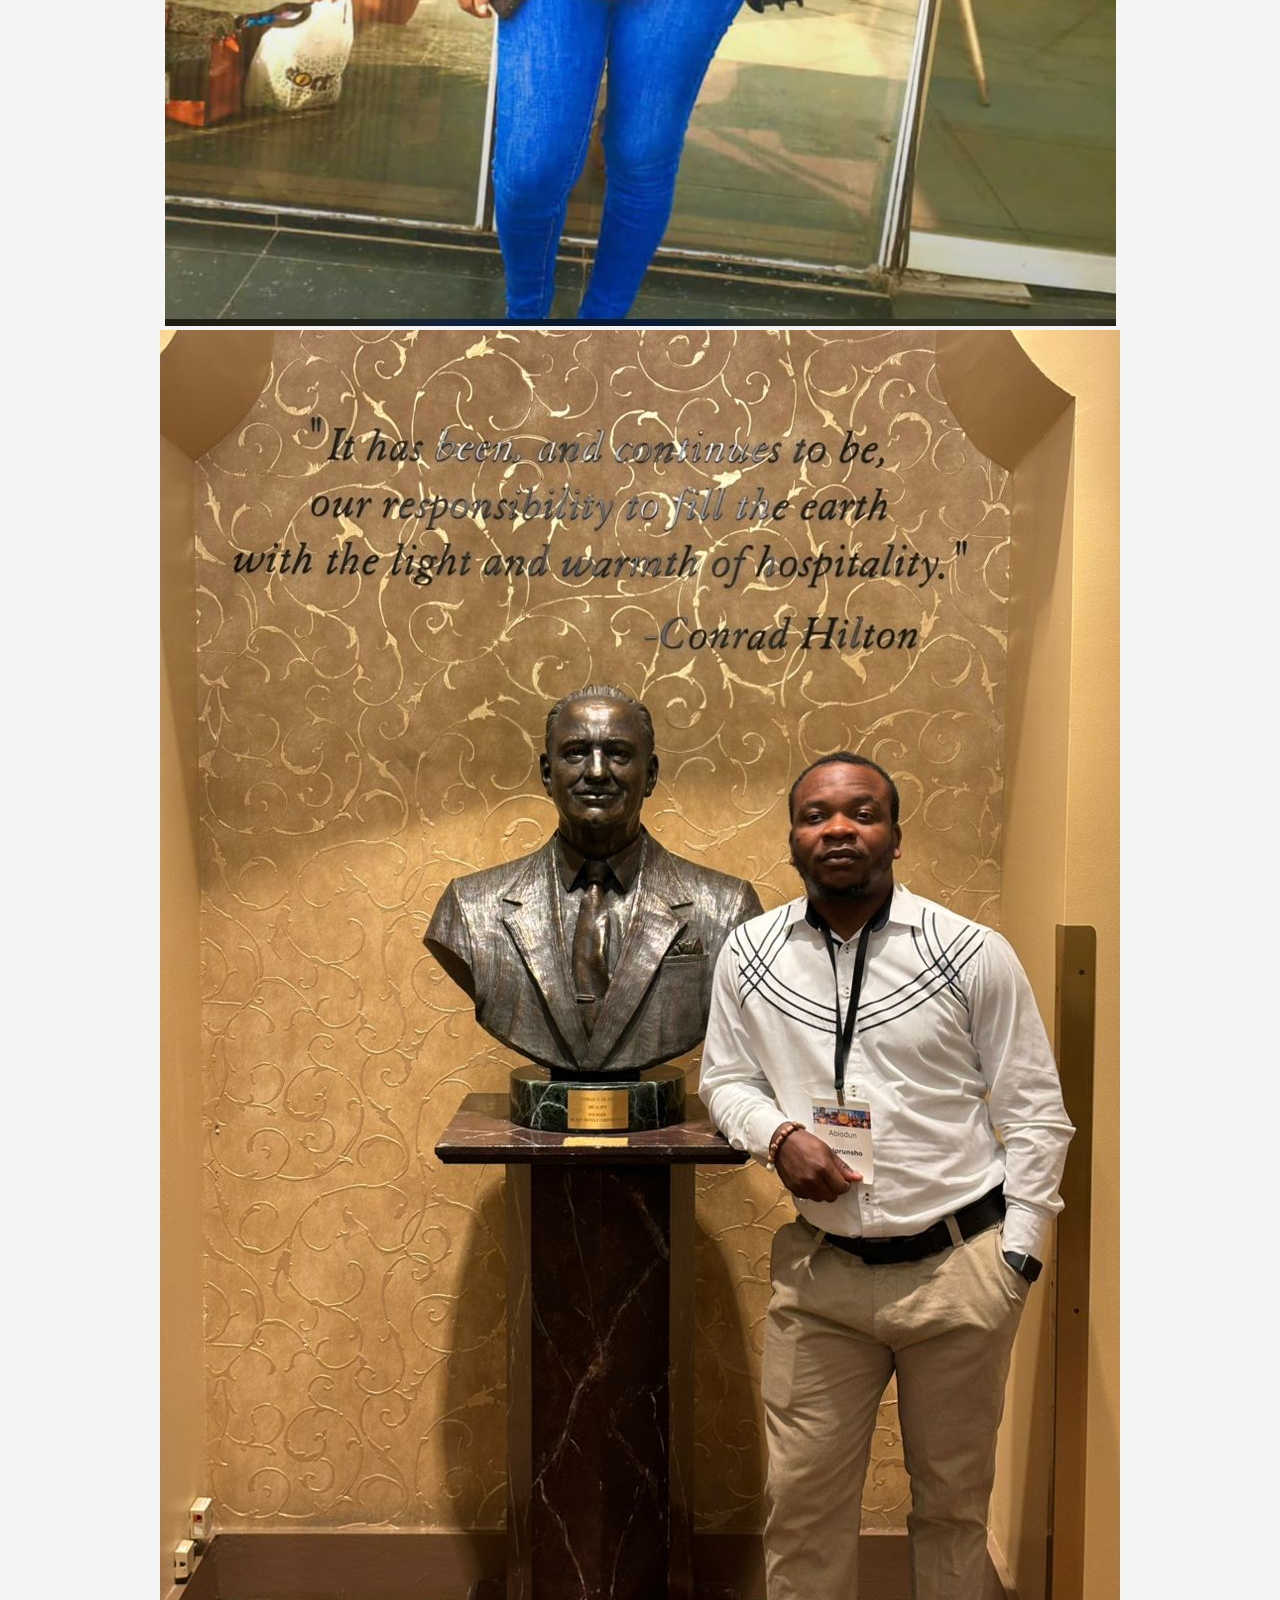
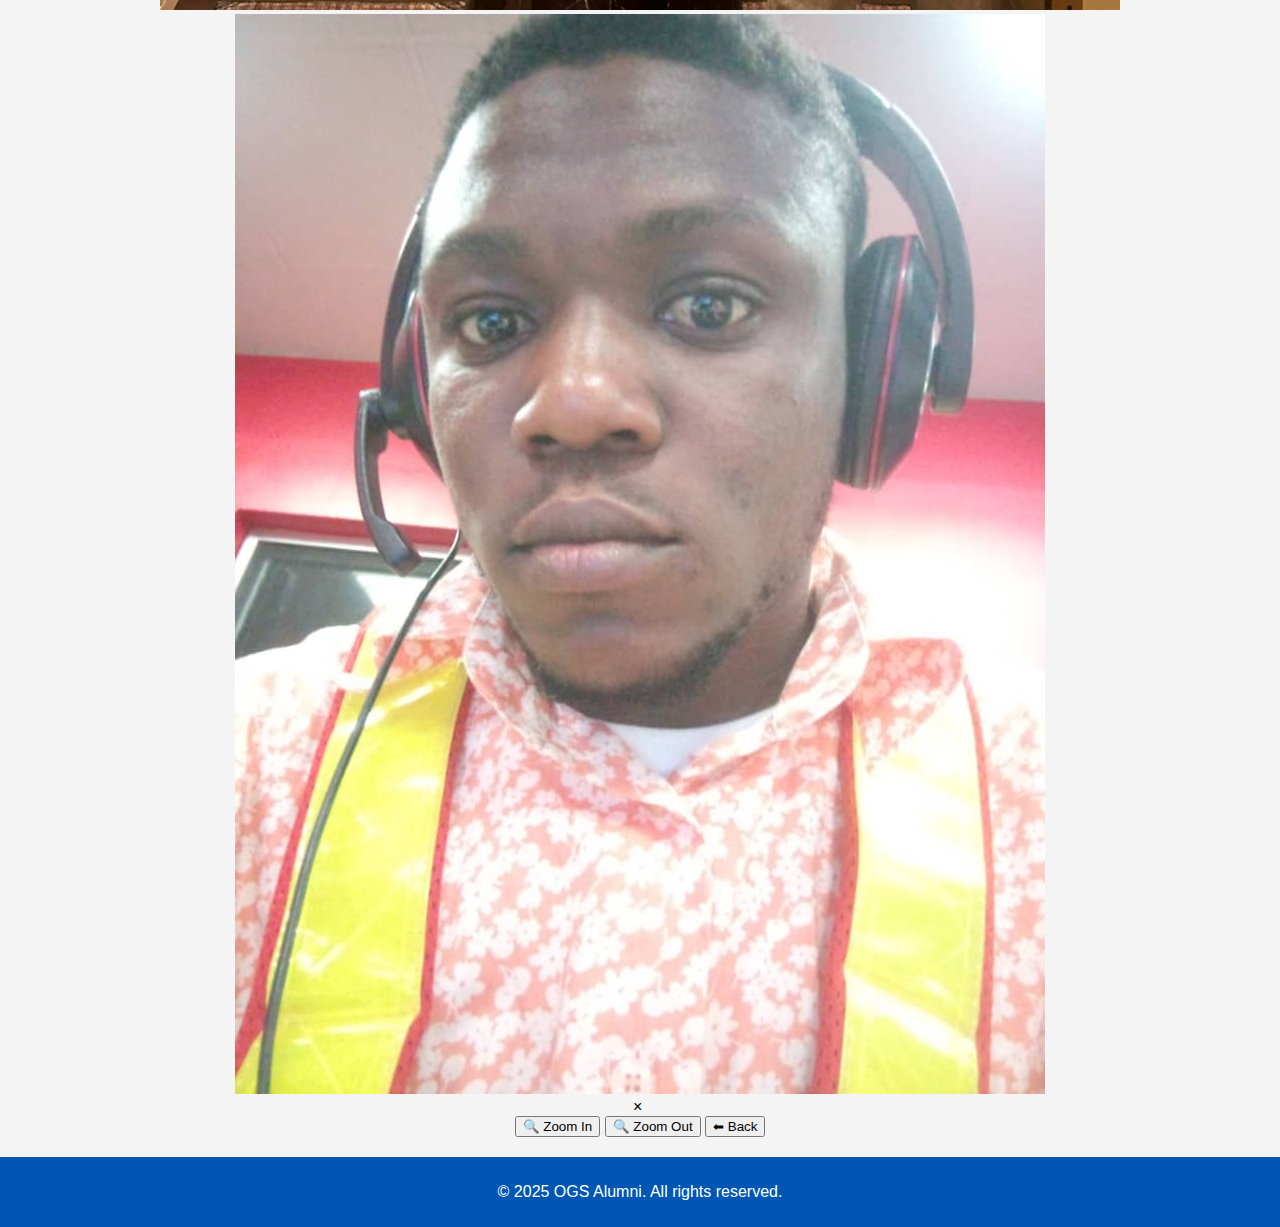
<file: gallery.html>
<!DOCTYPE html>
<html lang="en">
<head>
    <meta charset="UTF-8">
    <meta name="viewport" content="width=device-width, initial-scale=1.0">
    <title>Gallery - OGS 2011/2012 Alumni</title>
    <link rel="stylesheet" href="style.css">
    <script defer src="script.js"></script>
</head>
<body>
    <!-- Header & Navigation -->
    <header class="header-container">
        <nav class="nav-bar">
            <ul>
                <li><a href="index.html">Home</a></li>
                <li><a href="about.html">About</a></li>
                <li><a href="contact.html">Contact</a></li>
                <li><a href="gallery.html">Gallery</a></li>
                <li><a href="announcements.html">Announcements</a></li>
            </ul>
        </nav>
    </header>

    <!-- Hero Section -->
    <section class="gallery-hero">
        <h1>📸 Alumni Photo Gallery</h1>
        <p>Explore and relive the best moments from OGS 2011/2012 Alumni.</p>
    </section>

    <!-- Gallery Grid -->
    <section class="gallery-grid">
        <img src="./gallery/ogs1.jpg" class="gallery-img" onclick="openModal(this)">
        <img src="./gallery/ogs2.jpg" class="gallery-img" onclick="openModal(this)">
        <img src="./gallery/ogs3.jpg" class="gallery-img" onclick="openModal(this)">
        <img src="./gallery/ogs4.jpg" class="gallery-img" onclick="openModal(this)">
        <img src="./gallery/ogs5.jpg" class="gallery-img" onclick="openModal(this)">
        <img src="./gallery/ogs6.jpg" class="gallery-img" onclick="openModal(this)">
        <img src="./gallery/ogs7.jpg" class="gallery-img" onclick="openModal(this)">
        <img src="./gallery/ogs8.jpg" class="gallery-img" onclick="openModal(this)">
        <img src="./gallery/ogs9.jpg" class="gallery-img" onclick="openModal(this)">
        <img src="./gallery/ogs10.jpg" class="gallery-img" onclick="openModal(this)">
        <img src="./gallery/ogs11.jpg" class="gallery-img" onclick="openModal(this)">
        <img src="./gallery/ogs12.jpg" class="gallery-img" onclick="openModal(this)">
        <img src="./gallery/ogs13.jpg" class="gallery-img" onclick="openModal(this)">
        <img src="./gallery/ogs14.jpg" class="gallery-img" onclick="openModal(this)">
        <img src="./gallery/ogs15.jpg" class="gallery-img" onclick="openModal(this)">
        <img src="./gallery/ogs16.jpg" class="gallery-img" onclick="openModal(this)">
    </section>

    <!-- Image Modal (Full-Screen) -->
    <div id="imageModal" class="modal">
        <span class="close" onclick="closeModal()">&times;</span>
        <img class="modal-content" id="modalImage">
        <div class="zoom-buttons">
            <button onclick="zoomIn()">🔍 Zoom In</button>
            <button onclick="zoomOut()">🔍 Zoom Out</button>
            <button onclick="closeModal()">⬅ Back</button>
        </div>
    </div>

    <!-- Footer -->
    <footer>
        <p>&copy; 2025 OGS Alumni. All rights reserved.</p>
    </footer>
</body>
</html>
</file>
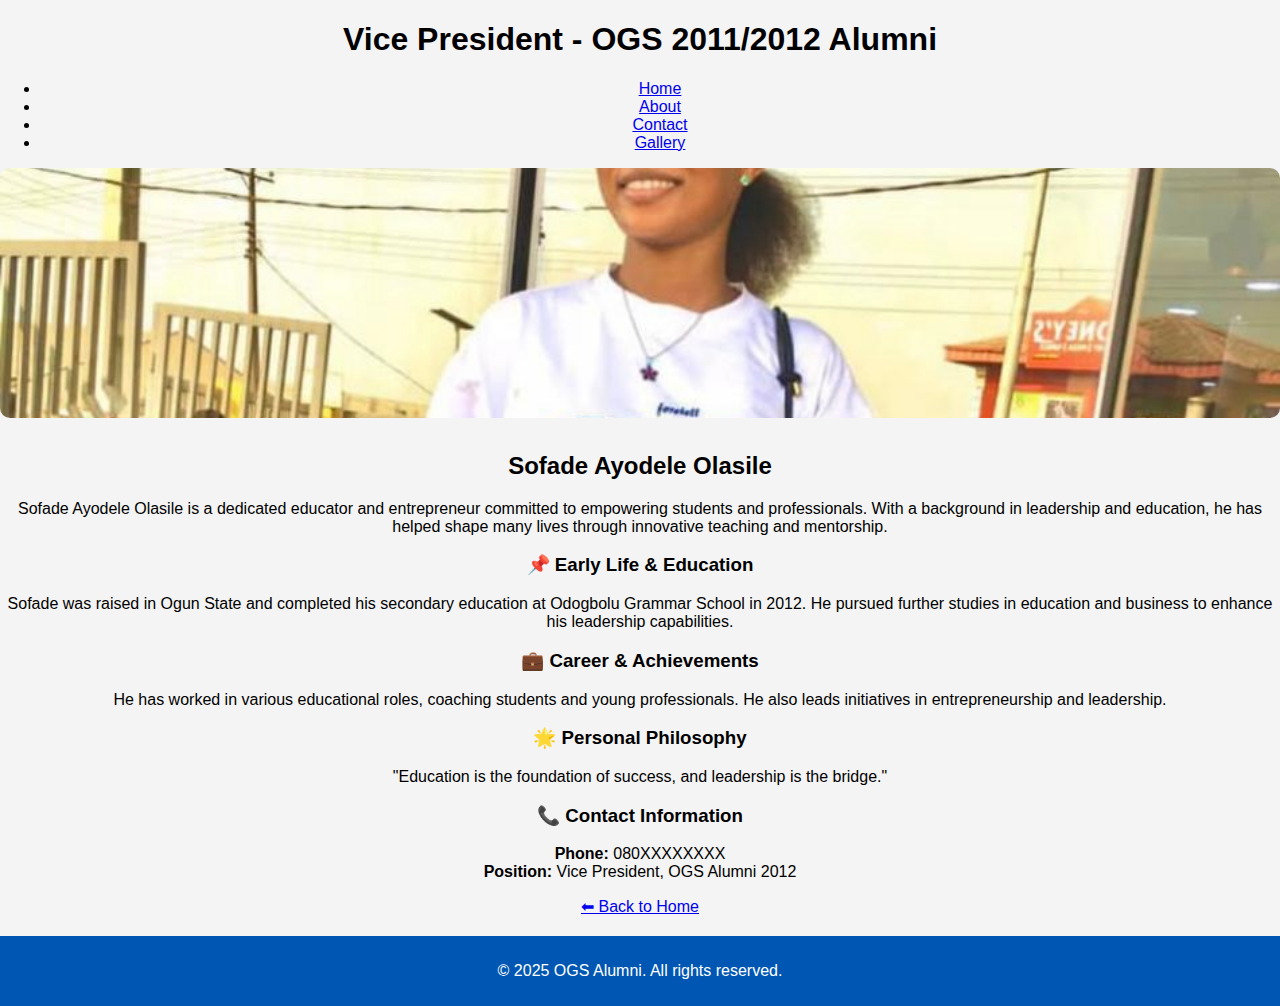
<file: vice_president.html>
<!DOCTYPE html>
<html lang="en">
<head>
    <meta charset="UTF-8">
    <meta name="viewport" content="width=device-width, initial-scale=1.0">
    <title>Vice President - OGS 2011/2012 Alumni</title>
    <link rel="stylesheet" href="style.css">
</head>
<body>
    <header>
        <h1>Vice President - OGS 2011/2012 Alumni</h1>
        <nav>
            <ul>
                <li><a href="index.html">Home</a></li>
                <li><a href="about.html">About</a></li>
                <li><a href="contact.html">Contact</a></li>
                <li><a href="gallery.html">Gallery</a></li>
            </ul>
        </nav>
    </header>

    <section class="leader-profile">
        <img src="leaders/vice_president.jpg" alt="Vice President" class="leader-img">
        <h2>Sofade Ayodele Olasile</h2>
        <p>
            Sofade Ayodele Olasile is a dedicated educator and entrepreneur committed to 
            empowering students and professionals. With a background in leadership and education, 
            he has helped shape many lives through innovative teaching and mentorship.
        </p>

        <h3>📌 Early Life & Education</h3>
        <p>
            Sofade was raised in Ogun State and completed his secondary education at 
            Odogbolu Grammar School in 2012. He pursued further studies in education 
            and business to enhance his leadership capabilities.
        </p>

        <h3>💼 Career & Achievements</h3>
        <p>
            He has worked in various educational roles, coaching students and 
            young professionals. He also leads initiatives in entrepreneurship and leadership.
        </p>

        <h3>🌟 Personal Philosophy</h3>
        <blockquote>
            "Education is the foundation of success, and leadership is the bridge."
        </blockquote>

        <h3>📞 Contact Information</h3>
        <p>
            <strong>Phone:</strong> 080XXXXXXXX<br>
            <strong>Position:</strong> Vice President, OGS Alumni 2012
        </p>

        <a href="index.html" class="back-link">⬅ Back to Home</a>
    </section>

    <footer>
        <p>&copy; 2025 OGS Alumni. All rights reserved.</p>
    </footer>
</body>
</html>
</file>
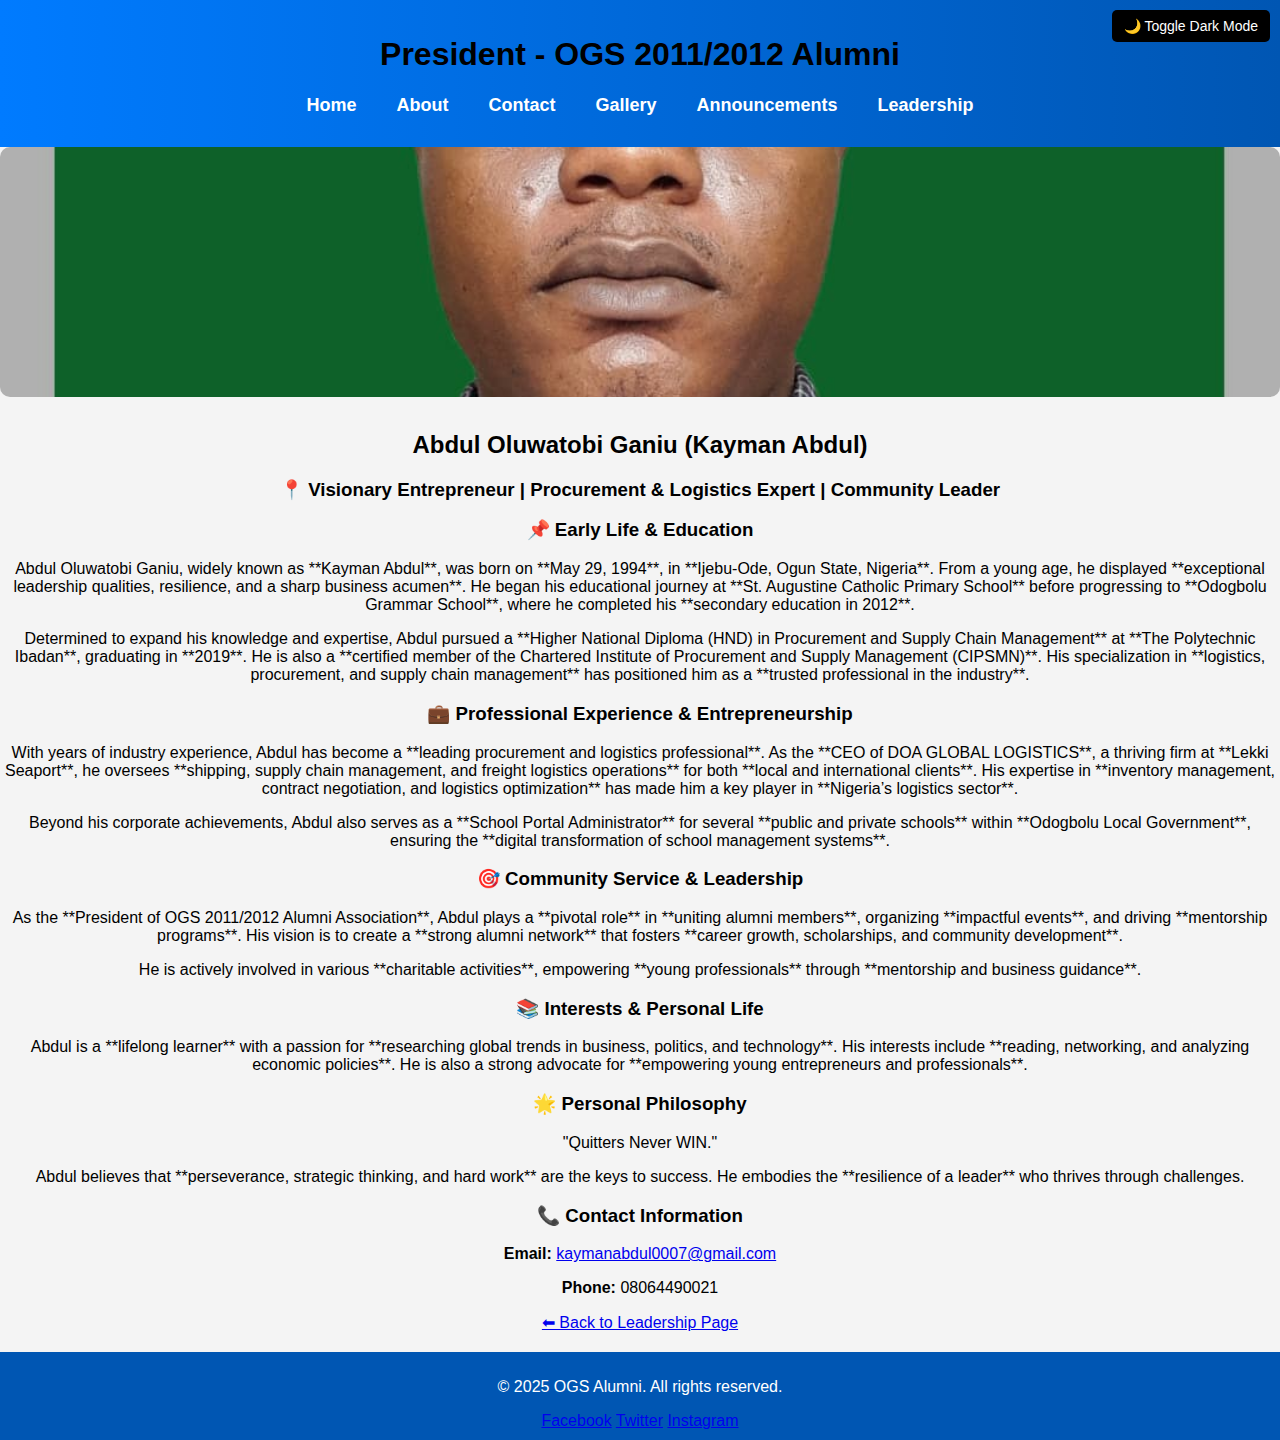
<file: leaders/president.html>
<!DOCTYPE html>
<html lang="en">
<head>
    <meta charset="UTF-8">
    <meta name="viewport" content="width=device-width, initial-scale=1.0">
    <title>President - OGS 2011/2012 Alumni</title>
    <link rel="stylesheet" href="../style.css">
    <script defer src="../script.js"></script> <!-- Ensure Dark Mode and enhancements work -->
</head>
<body>

    <!-- Dark Mode Toggle -->
    <button id="darkModeToggle">🌙 Toggle Dark Mode</button>

    <header class="header-container">
        <h1>President - OGS 2011/2012 Alumni</h1>
        <nav class="nav-bar">
            <ul>
                <li><a href="../index.html">Home</a></li>
                <li><a href="../about.html">About</a></li>
                <li><a href="../contact.html">Contact</a></li>
                <li><a href="../gallery.html">Gallery</a></li>
                <li><a href="../announcements.html">Announcements</a></li>
                <li><a href="../biography.html">Leadership</a></li>
            </ul>
        </nav>
    </header>

    <!-- Biography Section -->
    <section class="leader-profile fade-in">
        <img src="../leaders/president.jpg" alt="President" class="leader-img">
        <h2>Abdul Oluwatobi Ganiu (Kayman Abdul)</h2>
        <h3>📍 Visionary Entrepreneur | Procurement & Logistics Expert | Community Leader</h3>

        <h3>📌 Early Life & Education</h3>
        <p>
            Abdul Oluwatobi Ganiu, widely known as **Kayman Abdul**, was born on **May 29, 1994**, in **Ijebu-Ode, Ogun State, Nigeria**. 
            From a young age, he displayed **exceptional leadership qualities, resilience, and a sharp business acumen**. 
            He began his educational journey at **St. Augustine Catholic Primary School** before progressing to **Odogbolu Grammar School**, 
            where he completed his **secondary education in 2012**.
        </p>
        <p>
            Determined to expand his knowledge and expertise, Abdul pursued a **Higher National Diploma (HND) in Procurement and Supply Chain Management** 
            at **The Polytechnic Ibadan**, graduating in **2019**. 
            He is also a **certified member of the Chartered Institute of Procurement and Supply Management (CIPSMN)**. 
            His specialization in **logistics, procurement, and supply chain management** has positioned him as a **trusted professional in the industry**.
        </p>

        <h3>💼 Professional Experience & Entrepreneurship</h3>
        <p>
            With years of industry experience, Abdul has become a **leading procurement and logistics professional**. 
            As the **CEO of DOA GLOBAL LOGISTICS**, a thriving firm at **Lekki Seaport**, 
            he oversees **shipping, supply chain management, and freight logistics operations** for both **local and international clients**. 
            His expertise in **inventory management, contract negotiation, and logistics optimization** has made him a key player in **Nigeria’s logistics sector**.
        </p>
        <p>
            Beyond his corporate achievements, Abdul also serves as a **School Portal Administrator** for several **public and private schools** 
            within **Odogbolu Local Government**, ensuring the **digital transformation of school management systems**.
        </p>

        <h3>🎯 Community Service & Leadership</h3>
        <p>
            As the **President of OGS 2011/2012 Alumni Association**, Abdul plays a **pivotal role** in **uniting alumni members**, 
            organizing **impactful events**, and driving **mentorship programs**. 
            His vision is to create a **strong alumni network** that fosters **career growth, scholarships, and community development**.
        </p>
        <p>
            He is actively involved in various **charitable activities**, empowering **young professionals** through **mentorship and business guidance**.
        </p>

        <h3>📚 Interests & Personal Life</h3>
        <p>
            Abdul is a **lifelong learner** with a passion for **researching global trends in business, politics, and technology**. 
            His interests include **reading, networking, and analyzing economic policies**. 
            He is also a strong advocate for **empowering young entrepreneurs and professionals**.
        </p>

        <h3>🌟 Personal Philosophy</h3>
        <blockquote>"Quitters Never WIN."</blockquote>
        <p>
            Abdul believes that **perseverance, strategic thinking, and hard work** are the keys to success. 
            He embodies the **resilience of a leader** who thrives through challenges.
        </p>

        <h3>📞 Contact Information</h3>
        <p><strong>Email:</strong> <a href="mailto:kaymanabdul0007@gmail.com">kaymanabdul0007@gmail.com</a></p>
        <p><strong>Phone:</strong> 08064490021</p>

        <a href="../biography.html" class="back-link">⬅ Back to Leadership Page</a>
    </section>

    <footer>
        <p>&copy; 2025 OGS Alumni. All rights reserved.</p>
        <div class="social-icons">
            <a href="https://facebook.com" target="_blank">Facebook</a>
            <a href="https://twitter.com" target="_blank">Twitter</a>
            <a href="https://instagram.com" target="_blank">Instagram</a>
        </div>
    </footer>

</body>
</html>
</file>
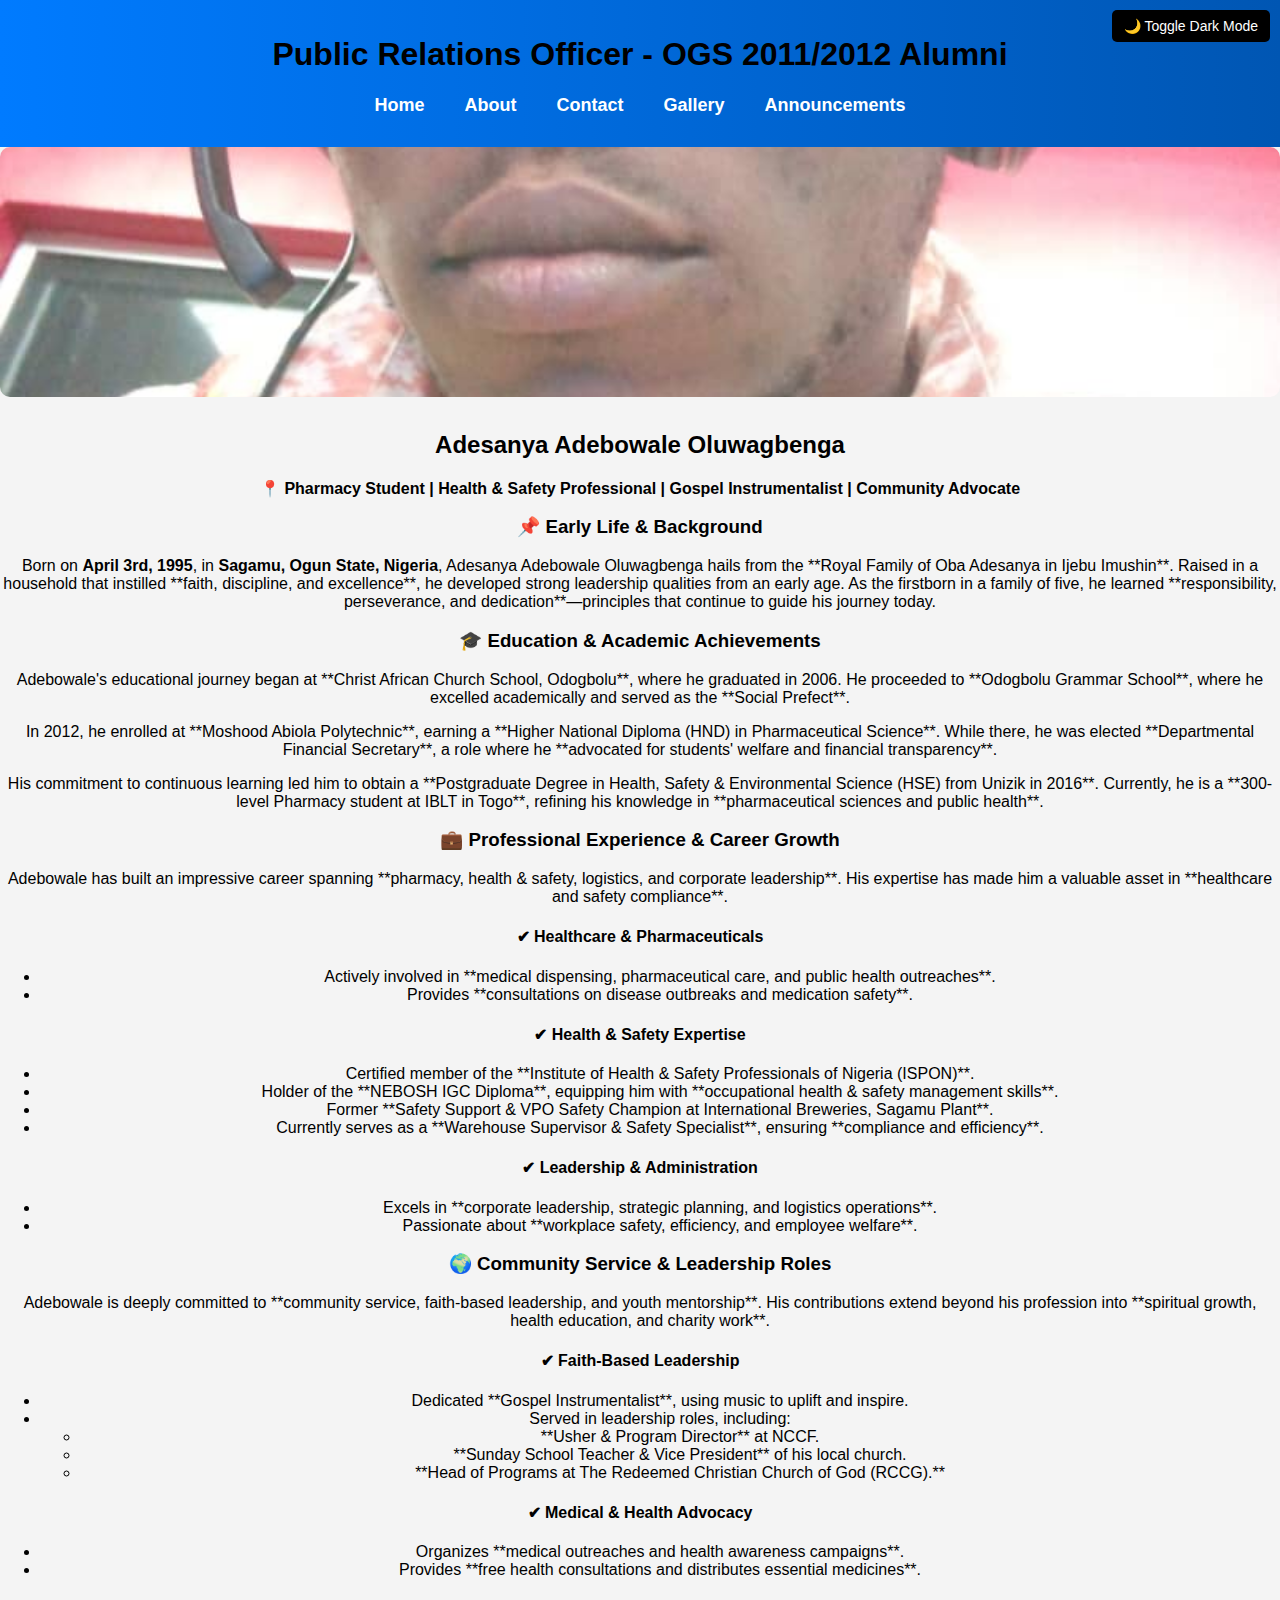
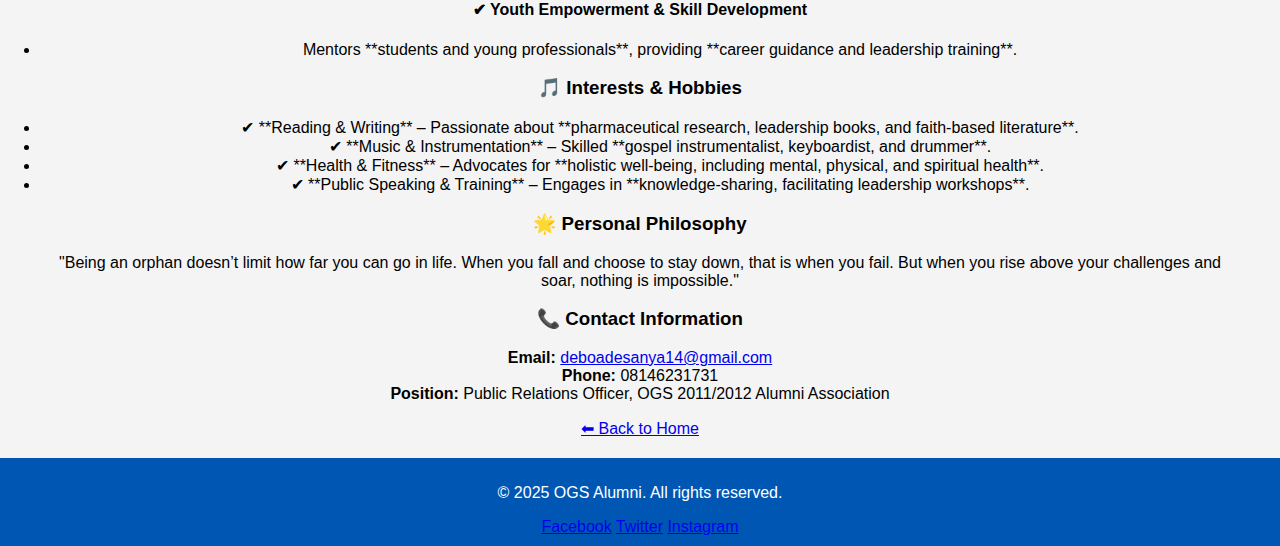
<file: leaders/pro.html>
<!DOCTYPE html>
<html lang="en">
<head>
    <meta charset="UTF-8">
    <meta name="viewport" content="width=device-width, initial-scale=1.0">
    <title>Public Relations Officer - OGS 2011/2012 Alumni</title>
    <link rel="stylesheet" href="../style.css">
    <script defer src="../script.js"></script> <!-- Ensure Dark Mode and enhancements work -->
</head>
<body>

    <!-- Dark Mode Toggle -->
    <button id="darkModeToggle">🌙 Toggle Dark Mode</button>

    <header class="header-container">
        <h1>Public Relations Officer - OGS 2011/2012 Alumni</h1>
        <nav class="nav-bar">
            <ul>
                <li><a href="../index.html">Home</a></li>
                <li><a href="../about.html">About</a></li>
                <li><a href="../contact.html">Contact</a></li>
                <li><a href="../gallery.html">Gallery</a></li>
                <li><a href="../announcements.html">Announcements</a></li>
            </ul>
        </nav>
    </header>

    <section class="leader-profile fade-in">
        <img src="../leaders/pro.jpg" alt="Public Relations Officer" class="leader-img">
        <h2>Adesanya Adebowale Oluwagbenga</h2>
        <p><strong>📍 Pharmacy Student | Health & Safety Professional | Gospel Instrumentalist | Community Advocate</strong></p>

        <h3>📌 Early Life & Background</h3>
        <p>
            Born on <strong>April 3rd, 1995</strong>, in <strong>Sagamu, Ogun State, Nigeria</strong>, 
            Adesanya Adebowale Oluwagbenga hails from the **Royal Family of Oba Adesanya in Ijebu Imushin**.
            Raised in a household that instilled **faith, discipline, and excellence**, he developed strong leadership qualities
            from an early age. As the firstborn in a family of five, he learned **responsibility, perseverance, and dedication**—principles that continue to guide his journey today.
        </p>

        <h3>🎓 Education & Academic Achievements</h3>
        <p>
            Adebowale's educational journey began at **Christ African Church School, Odogbolu**, where he graduated in 2006.
            He proceeded to **Odogbolu Grammar School**, where he excelled academically and served as the **Social Prefect**.
        </p>
        <p>
            In 2012, he enrolled at **Moshood Abiola Polytechnic**, earning a **Higher National Diploma (HND) in Pharmaceutical Science**. 
            While there, he was elected **Departmental Financial Secretary**, a role where he **advocated for students' welfare and financial transparency**.
        </p>
        <p>
            His commitment to continuous learning led him to obtain a **Postgraduate Degree in Health, Safety & Environmental Science (HSE) from Unizik in 2016**.
            Currently, he is a **300-level Pharmacy student at IBLT in Togo**, refining his knowledge in **pharmaceutical sciences and public health**.
        </p>

        <h3>💼 Professional Experience & Career Growth</h3>
        <p>
            Adebowale has built an impressive career spanning **pharmacy, health & safety, logistics, and corporate leadership**.
            His expertise has made him a valuable asset in **healthcare and safety compliance**.
        </p>

        <h4>✔ Healthcare & Pharmaceuticals</h4>
        <ul>
            <li>Actively involved in **medical dispensing, pharmaceutical care, and public health outreaches**.</li>
            <li>Provides **consultations on disease outbreaks and medication safety**.</li>
        </ul>

        <h4>✔ Health & Safety Expertise</h4>
        <ul>
            <li>Certified member of the **Institute of Health & Safety Professionals of Nigeria (ISPON)**.</li>
            <li>Holder of the **NEBOSH IGC Diploma**, equipping him with **occupational health & safety management skills**.</li>
            <li>Former **Safety Support & VPO Safety Champion at International Breweries, Sagamu Plant**.</li>
            <li>Currently serves as a **Warehouse Supervisor & Safety Specialist**, ensuring **compliance and efficiency**.</li>
        </ul>

        <h4>✔ Leadership & Administration</h4>
        <ul>
            <li>Excels in **corporate leadership, strategic planning, and logistics operations**.</li>
            <li>Passionate about **workplace safety, efficiency, and employee welfare**.</li>
        </ul>

        <h3>🌍 Community Service & Leadership Roles</h3>
        <p>
            Adebowale is deeply committed to **community service, faith-based leadership, and youth mentorship**.
            His contributions extend beyond his profession into **spiritual growth, health education, and charity work**.
        </p>

        <h4>✔ Faith-Based Leadership</h4>
        <ul>
            <li>Dedicated **Gospel Instrumentalist**, using music to uplift and inspire.</li>
            <li>Served in leadership roles, including:
                <ul>
                    <li>**Usher & Program Director** at NCCF.</li>
                    <li>**Sunday School Teacher & Vice President** of his local church.</li>
                    <li>**Head of Programs at The Redeemed Christian Church of God (RCCG).**</li>
                </ul>
            </li>
        </ul>

        <h4>✔ Medical & Health Advocacy</h4>
        <ul>
            <li>Organizes **medical outreaches and health awareness campaigns**.</li>
            <li>Provides **free health consultations and distributes essential medicines**.</li>
        </ul>

        <h4>✔ Youth Empowerment & Skill Development</h4>
        <ul>
            <li>Mentors **students and young professionals**, providing **career guidance and leadership training**.</li>
        </ul>

        <h3>🎵 Interests & Hobbies</h3>
        <ul>
            <li>✔ **Reading & Writing** – Passionate about **pharmaceutical research, leadership books, and faith-based literature**.</li>
            <li>✔ **Music & Instrumentation** – Skilled **gospel instrumentalist, keyboardist, and drummer**.</li>
            <li>✔ **Health & Fitness** – Advocates for **holistic well-being, including mental, physical, and spiritual health**.</li>
            <li>✔ **Public Speaking & Training** – Engages in **knowledge-sharing, facilitating leadership workshops**.</li>
        </ul>

        <h3>🌟 Personal Philosophy</h3>
        <blockquote>
            "Being an orphan doesn’t limit how far you can go in life. When you fall and choose to stay down, that is when you fail. But when you rise above your challenges and soar, nothing is impossible."
        </blockquote>

        <h3>📞 Contact Information</h3>
        <p>
            <strong>Email:</strong> <a href="mailto:deboadesanya14@gmail.com">deboadesanya14@gmail.com</a><br>
            <strong>Phone:</strong> 08146231731<br>
            <strong>Position:</strong> Public Relations Officer, OGS 2011/2012 Alumni Association
        </p>

        <a href="../index.html" class="back-link">⬅ Back to Home</a>
    </section>

    <footer>
        <p>&copy; 2025 OGS Alumni. All rights reserved.</p>
        <div class="social-icons">
            <a href="https://facebook.com" target="_blank">Facebook</a>
            <a href="https://twitter.com" target="_blank">Twitter</a>
            <a href="https://instagram.com" target="_blank">Instagram</a>
        </div>
    </footer>

</body>
</html>
</file>
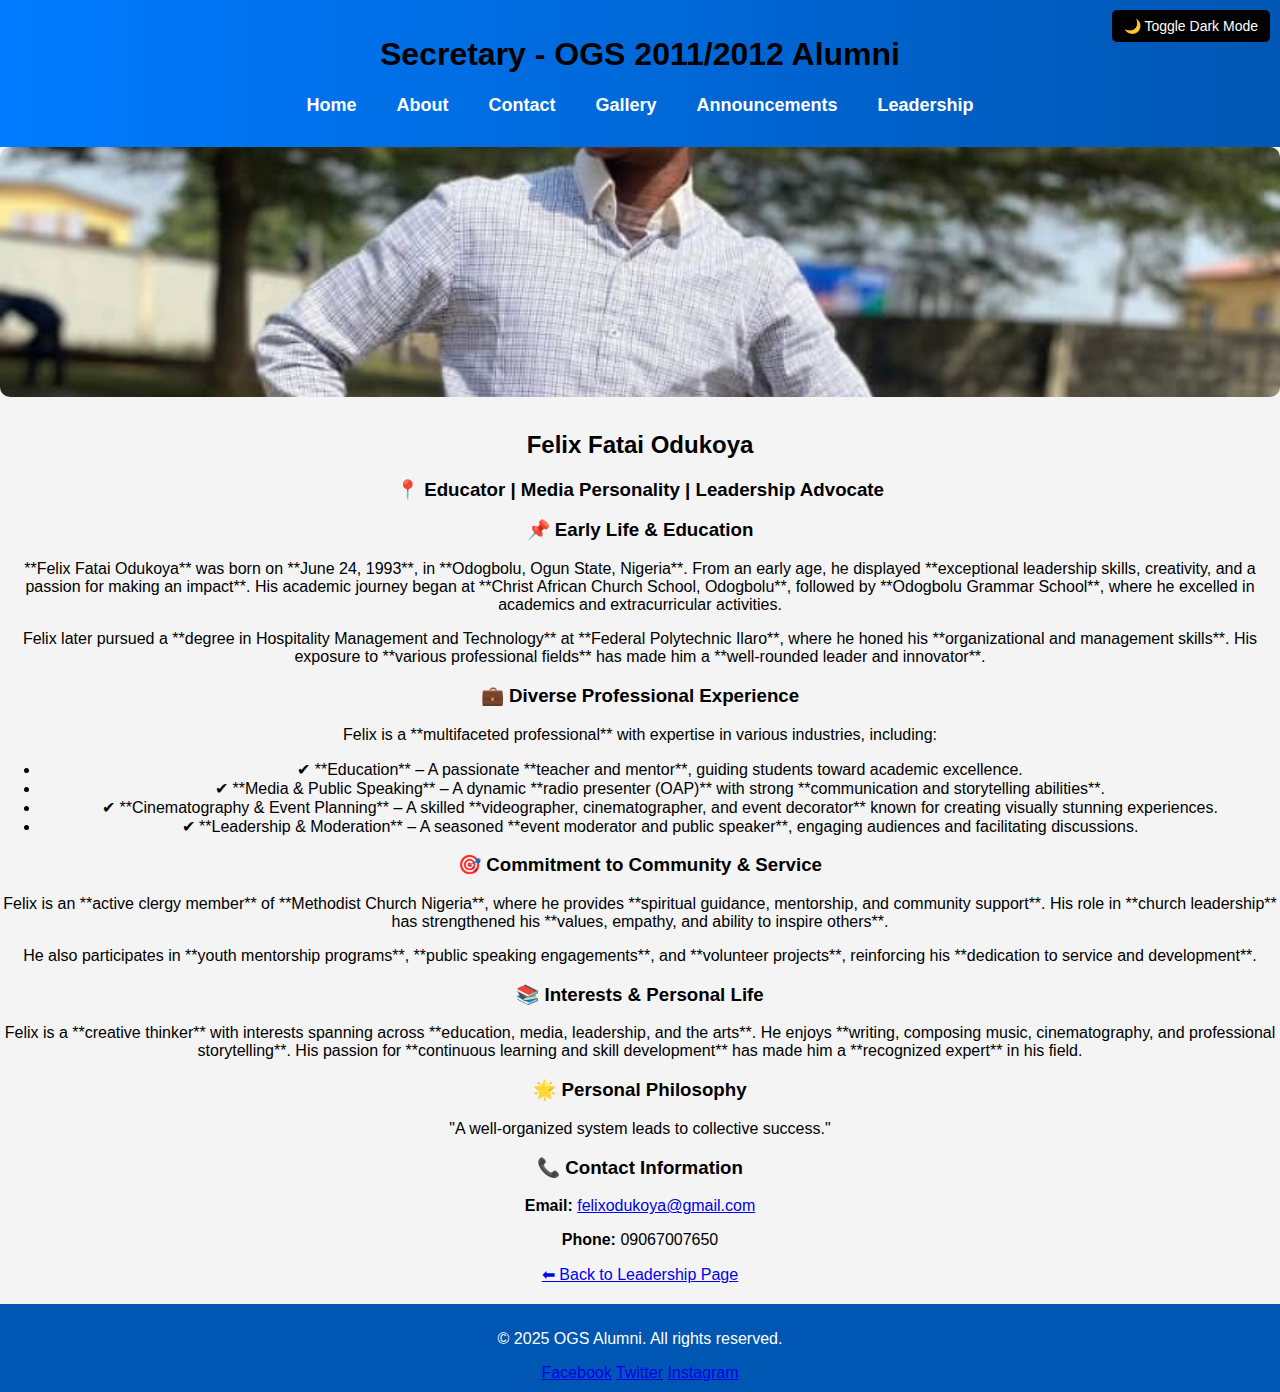
<file: leaders/secretary.html>
<!DOCTYPE html>
<html lang="en">
<head>
    <meta charset="UTF-8">
    <meta name="viewport" content="width=device-width, initial-scale=1.0">
    <title>Secretary - OGS 2011/2012 Alumni</title>
    <link rel="stylesheet" href="../style.css">
</head>
<body>

    <!-- Dark Mode Toggle -->
    <button id="darkModeToggle">🌙 Toggle Dark Mode</button>

    <header class="header-container">
        <h1>Secretary - OGS 2011/2012 Alumni</h1>
        <nav class="nav-bar">
            <ul>
                <li><a href="../index.html">Home</a></li>
                <li><a href="../about.html">About</a></li>
                <li><a href="../contact.html">Contact</a></li>
                <li><a href="../gallery.html">Gallery</a></li>
                <li><a href="../announcements.html">Announcements</a></li>
                <li><a href="../biography.html">Leadership</a></li>
            </ul>
        </nav>
    </header>

    <!-- Biography Section -->
    <section class="leader-profile">
        <img src="../leaders/secretary.jpg" alt="Secretary" class="leader-img">
        <h2>Felix Fatai Odukoya</h2>
        <h3>📍 Educator | Media Personality | Leadership Advocate</h3>

        <h3>📌 Early Life & Education</h3>
        <p>
            **Felix Fatai Odukoya** was born on **June 24, 1993**, in **Odogbolu, Ogun State, Nigeria**. 
            From an early age, he displayed **exceptional leadership skills, creativity, and a passion for making an impact**.  
            His academic journey began at **Christ African Church School, Odogbolu**, followed by **Odogbolu Grammar School**, 
            where he excelled in academics and extracurricular activities.
        </p>
        <p>
            Felix later pursued a **degree in Hospitality Management and Technology** at **Federal Polytechnic Ilaro**, 
            where he honed his **organizational and management skills**.  
            His exposure to **various professional fields** has made him a **well-rounded leader and innovator**.
        </p>

        <h3>💼 Diverse Professional Experience</h3>
        <p>
            Felix is a **multifaceted professional** with expertise in various industries, including:
        </p>
        <ul>
            <li>✔ **Education** – A passionate **teacher and mentor**, guiding students toward academic excellence.</li>
            <li>✔ **Media & Public Speaking** – A dynamic **radio presenter (OAP)** with strong **communication and storytelling abilities**.</li>
            <li>✔ **Cinematography & Event Planning** – A skilled **videographer, cinematographer, and event decorator** known for creating visually stunning experiences.</li>
            <li>✔ **Leadership & Moderation** – A seasoned **event moderator and public speaker**, engaging audiences and facilitating discussions.</li>
        </ul>

        <h3>🎯 Commitment to Community & Service</h3>
        <p>
            Felix is an **active clergy member** of **Methodist Church Nigeria**, where he provides **spiritual guidance, mentorship, and community support**.  
            His role in **church leadership** has strengthened his **values, empathy, and ability to inspire others**.
        </p>
        <p>
            He also participates in **youth mentorship programs**, **public speaking engagements**, and **volunteer projects**, 
            reinforcing his **dedication to service and development**.
        </p>

        <h3>📚 Interests & Personal Life</h3>
        <p>
            Felix is a **creative thinker** with interests spanning across **education, media, leadership, and the arts**.  
            He enjoys **writing, composing music, cinematography, and professional storytelling**.  
            His passion for **continuous learning and skill development** has made him a **recognized expert** in his field.
        </p>

        <h3>🌟 Personal Philosophy</h3>
        <blockquote>"A well-organized system leads to collective success."</blockquote>

        <h3>📞 Contact Information</h3>
        <p><strong>Email:</strong> <a href="mailto:felixodukoya@gmail.com">felixodukoya@gmail.com</a></p>
        <p><strong>Phone:</strong> 09067007650</p>

        <a href="../biography.html" class="back-link">⬅ Back to Leadership Page</a>
    </section>

    <footer>
        <p>&copy; 2025 OGS Alumni. All rights reserved.</p>
        <div class="social-icons">
            <a href="https://facebook.com" target="_blank">Facebook</a>
            <a href="https://twitter.com" target="_blank">Twitter</a>
            <a href="https://instagram.com" target="_blank">Instagram</a>
        </div>
    </footer>

</body>
</html>
</file>
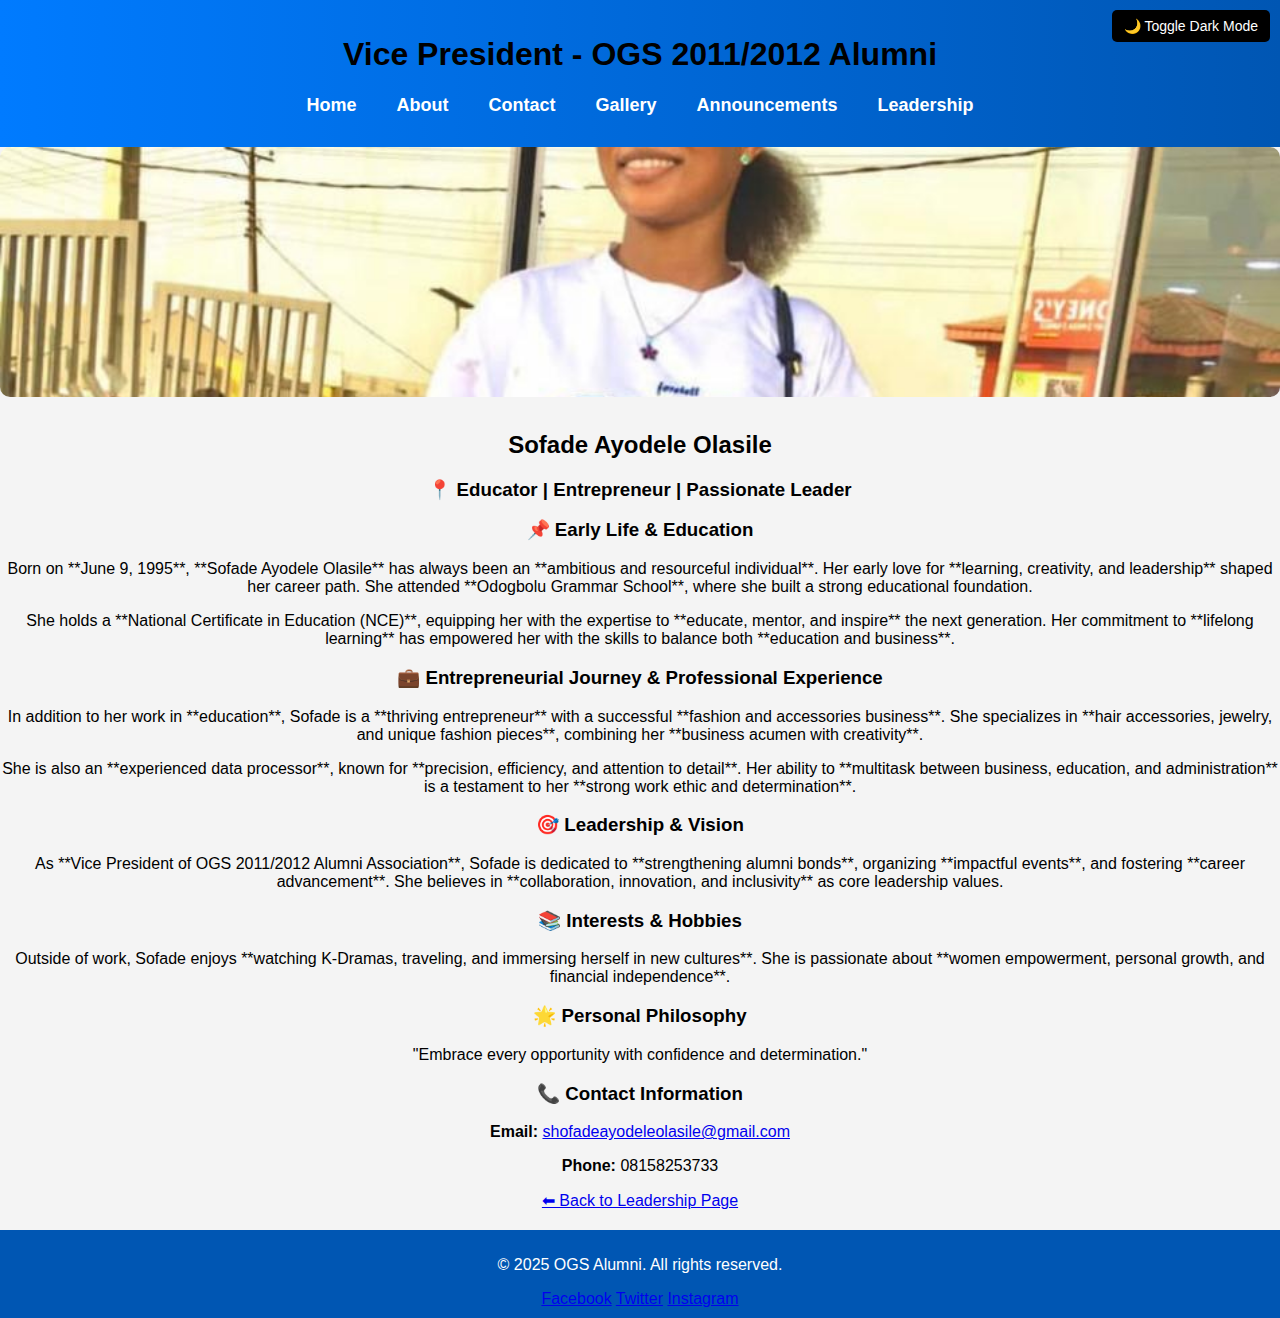
<file: leaders/vice_president.html>
<!DOCTYPE html>
<html lang="en">
<head>
    <meta charset="UTF-8">
    <meta name="viewport" content="width=device-width, initial-scale=1.0">
    <title>Vice President - OGS 2011/2012 Alumni</title>
    <link rel="stylesheet" href="../style.css">
</head>
<body>

    <!-- Dark Mode Toggle -->
    <button id="darkModeToggle">🌙 Toggle Dark Mode</button>

    <header class="header-container">
        <h1>Vice President - OGS 2011/2012 Alumni</h1>
        <nav class="nav-bar">
            <ul>
                <li><a href="../index.html">Home</a></li>
                <li><a href="../about.html">About</a></li>
                <li><a href="../contact.html">Contact</a></li>
                <li><a href="../gallery.html">Gallery</a></li>
                <li><a href="../announcements.html">Announcements</a></li>
                <li><a href="../biography.html">Leadership</a></li>
            </ul>
        </nav>
    </header>

    <!-- Biography Section -->
    <section class="leader-profile">
        <img src="../leaders/vice_president.jpg" alt="Vice President" class="leader-img">
        <h2>Sofade Ayodele Olasile</h2>
        <h3>📍 Educator | Entrepreneur | Passionate Leader</h3>

        <h3>📌 Early Life & Education</h3>
        <p>
            Born on **June 9, 1995**, **Sofade Ayodele Olasile** has always been an **ambitious and resourceful individual**. 
            Her early love for **learning, creativity, and leadership** shaped her career path. 
            She attended **Odogbolu Grammar School**, where she built a strong educational foundation.
        </p>
        <p>
            She holds a **National Certificate in Education (NCE)**, equipping her with the expertise to **educate, mentor, and inspire** 
            the next generation. Her commitment to **lifelong learning** has empowered her with the skills to balance both **education and business**.
        </p>

        <h3>💼 Entrepreneurial Journey & Professional Experience</h3>
        <p>
            In addition to her work in **education**, Sofade is a **thriving entrepreneur** with a successful **fashion and accessories business**. 
            She specializes in **hair accessories, jewelry, and unique fashion pieces**, combining her **business acumen with creativity**.
        </p>
        <p>
            She is also an **experienced data processor**, known for **precision, efficiency, and attention to detail**. 
            Her ability to **multitask between business, education, and administration** is a testament to her **strong work ethic and determination**.
        </p>

        <h3>🎯 Leadership & Vision</h3>
        <p>
            As **Vice President of OGS 2011/2012 Alumni Association**, Sofade is dedicated to **strengthening alumni bonds**, 
            organizing **impactful events**, and fostering **career advancement**. 
            She believes in **collaboration, innovation, and inclusivity** as core leadership values.
        </p>

        <h3>📚 Interests & Hobbies</h3>
        <p>
            Outside of work, Sofade enjoys **watching K-Dramas, traveling, and immersing herself in new cultures**. 
            She is passionate about **women empowerment, personal growth, and financial independence**.
        </p>

        <h3>🌟 Personal Philosophy</h3>
        <blockquote>"Embrace every opportunity with confidence and determination."</blockquote>

        <h3>📞 Contact Information</h3>
        <p><strong>Email:</strong> <a href="mailto:shofadeayodeleolasile@gmail.com">shofadeayodeleolasile@gmail.com</a></p>
        <p><strong>Phone:</strong> 08158253733</p>

        <a href="../biography.html" class="back-link">⬅ Back to Leadership Page</a>
    </section>

    <footer>
        <p>&copy; 2025 OGS Alumni. All rights reserved.</p>
        <div class="social-icons">
            <a href="https://facebook.com" target="_blank">Facebook</a>
            <a href="https://twitter.com" target="_blank">Twitter</a>
            <a href="https://instagram.com" target="_blank">Instagram</a>
        </div>
    </footer>

</body>
</html>
</file>
<file: style.css>
/* General Reset */
body {
    font-family: Arial, sans-serif;
    background-color: #f4f4f4;
    margin: 0;
    padding: 0;
    text-align: center;
}

/* Ensure responsiveness */
* {
    box-sizing: border-box;
}

img {
    max-width: 100%;
    height: auto;
}

/* Centered Navigation Bar */
.header-container {
    background: linear-gradient(to right, #007BFF, #0056b3);
    padding: 15px;
    text-align: center;
}

.nav-bar ul {
    list-style: none;
    padding: 0;
    display: flex;
    justify-content: center; /* Center navigation */
    gap: 20px;
    flex-wrap: wrap; /* Ensures it works well on smaller screens */
}

.nav-bar ul li {
    display: inline;
}

.nav-bar ul li a {
    text-decoration: none;
    color: white;
    font-size: 18px;
    font-weight: bold;
    transition: color 0.3s;
    padding: 10px;
}

.nav-bar ul li a:hover {
    color: #FFD700;
}

/* Mobile-Friendly Navigation */
@media (max-width: 768px) {
    .nav-bar ul {
        flex-direction: column;
        align-items: center;
    }
    .nav-bar ul li {
        display: block;
        width: 100%;
    }
}

/* Hero Section */
.hero-section {
    background-color: #007BFF;
    color: white;
    padding: 30px;
    border-radius: 10px;
    width: 90%;
    margin: 20px auto;
}

.hero-section h1 {
    font-size: 28px;
}

.cta-button {
    background-color: #FFD700;
    color: black;
    padding: 10px 20px;
    border: none;
    border-radius: 5px;
    font-size: 16px;
    cursor: pointer;
    margin-top: 10px;
}

.cta-button:hover {
    background-color: #FFC107;
}

/* Leaders Section */
.leaders-container {
    display: flex;
    flex-wrap: wrap;
    justify-content: center;
    gap: 20px;
    padding: 20px;
}

.leader-card {
    background: white;
    padding: 15px;
    border-radius: 10px;
    box-shadow: 0px 4px 10px rgba(0, 0, 0, 0.1);
    width: 250px;
    text-align: center;
}

.leader-img {
    width: 100%;
    border-radius: 10px;
    object-fit: cover;
    height: 250px;
    margin-bottom: 10px;
}

.bio-link {
    display: inline-block;
    color: #007BFF;
    font-weight: bold;
    text-decoration: none;
    margin-top: 5px;
}

.bio-link:hover {
    text-decoration: underline;
}

/* Events Section */
.events-section {
    background-color: #f4f4f4;
    padding: 20px;
    width: 90%;
    margin: 20px auto;
}

/* Dark Mode Styles */
body.dark-mode {
    background-color: #222;
    color: white;
}

.dark-mode .leader-card,
.dark-mode .event-card {
    background: #333;
    color: white;
    box-shadow: 0px 4px 10px rgba(255, 255, 255, 0.1);
}

/* Dark Mode Toggle */
#darkModeToggle {
    position: fixed;
    top: 10px;
    right: 10px;
    padding: 8px 12px;
    background-color: black;
    color: white;
    border: none;
    cursor: pointer;
    font-size: 14px;
    border-radius: 5px;
}

#darkModeToggle:hover {
    background-color: #444;
}

/* Responsive Footer */
footer {
    background-color: #0056b3;
    color: white;
    padding: 10px;
    margin-top: 20px;
    text-align: center;
}

/* Responsive Design */
@media (max-width: 768px) {
    .hero-section {
        width: 95%;
    }
    
    .events-section {
        width: 95%;
    }

    .leader-card {
        width: 90%;
    }
}
</file>
